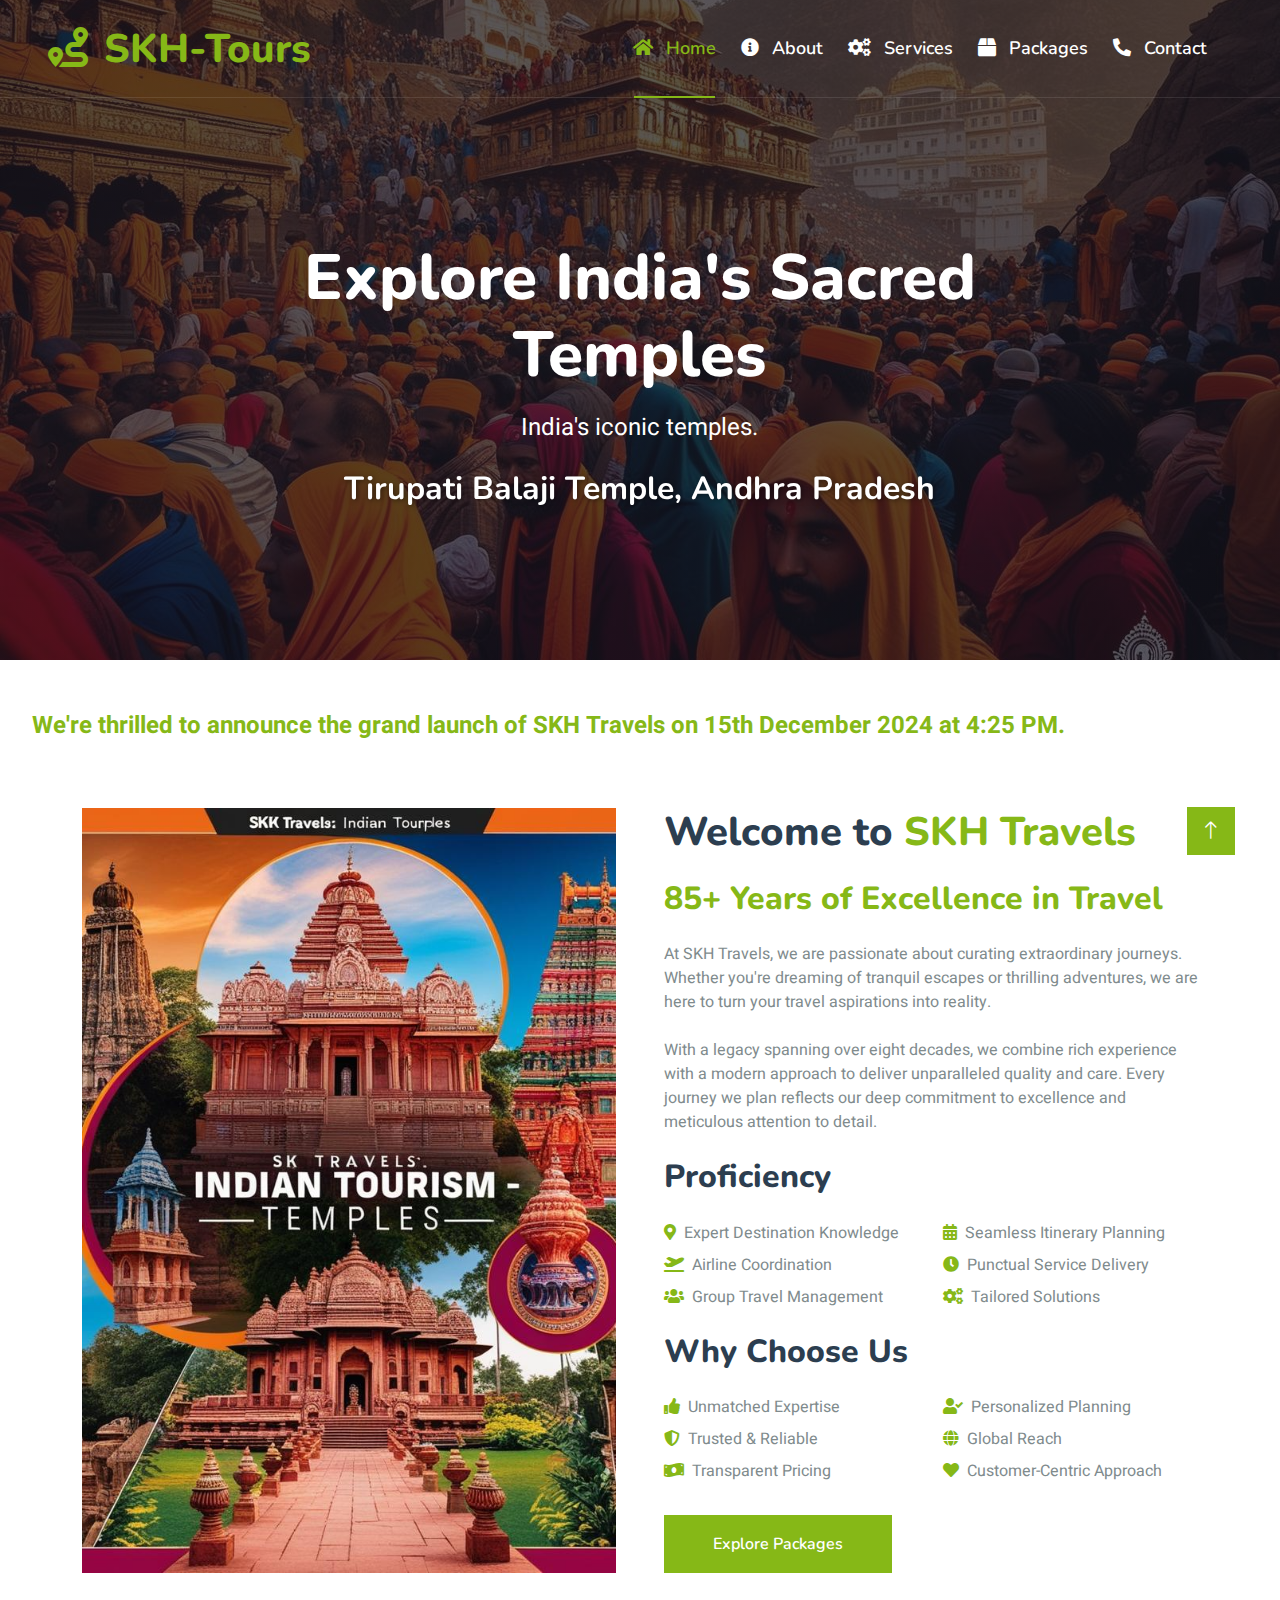
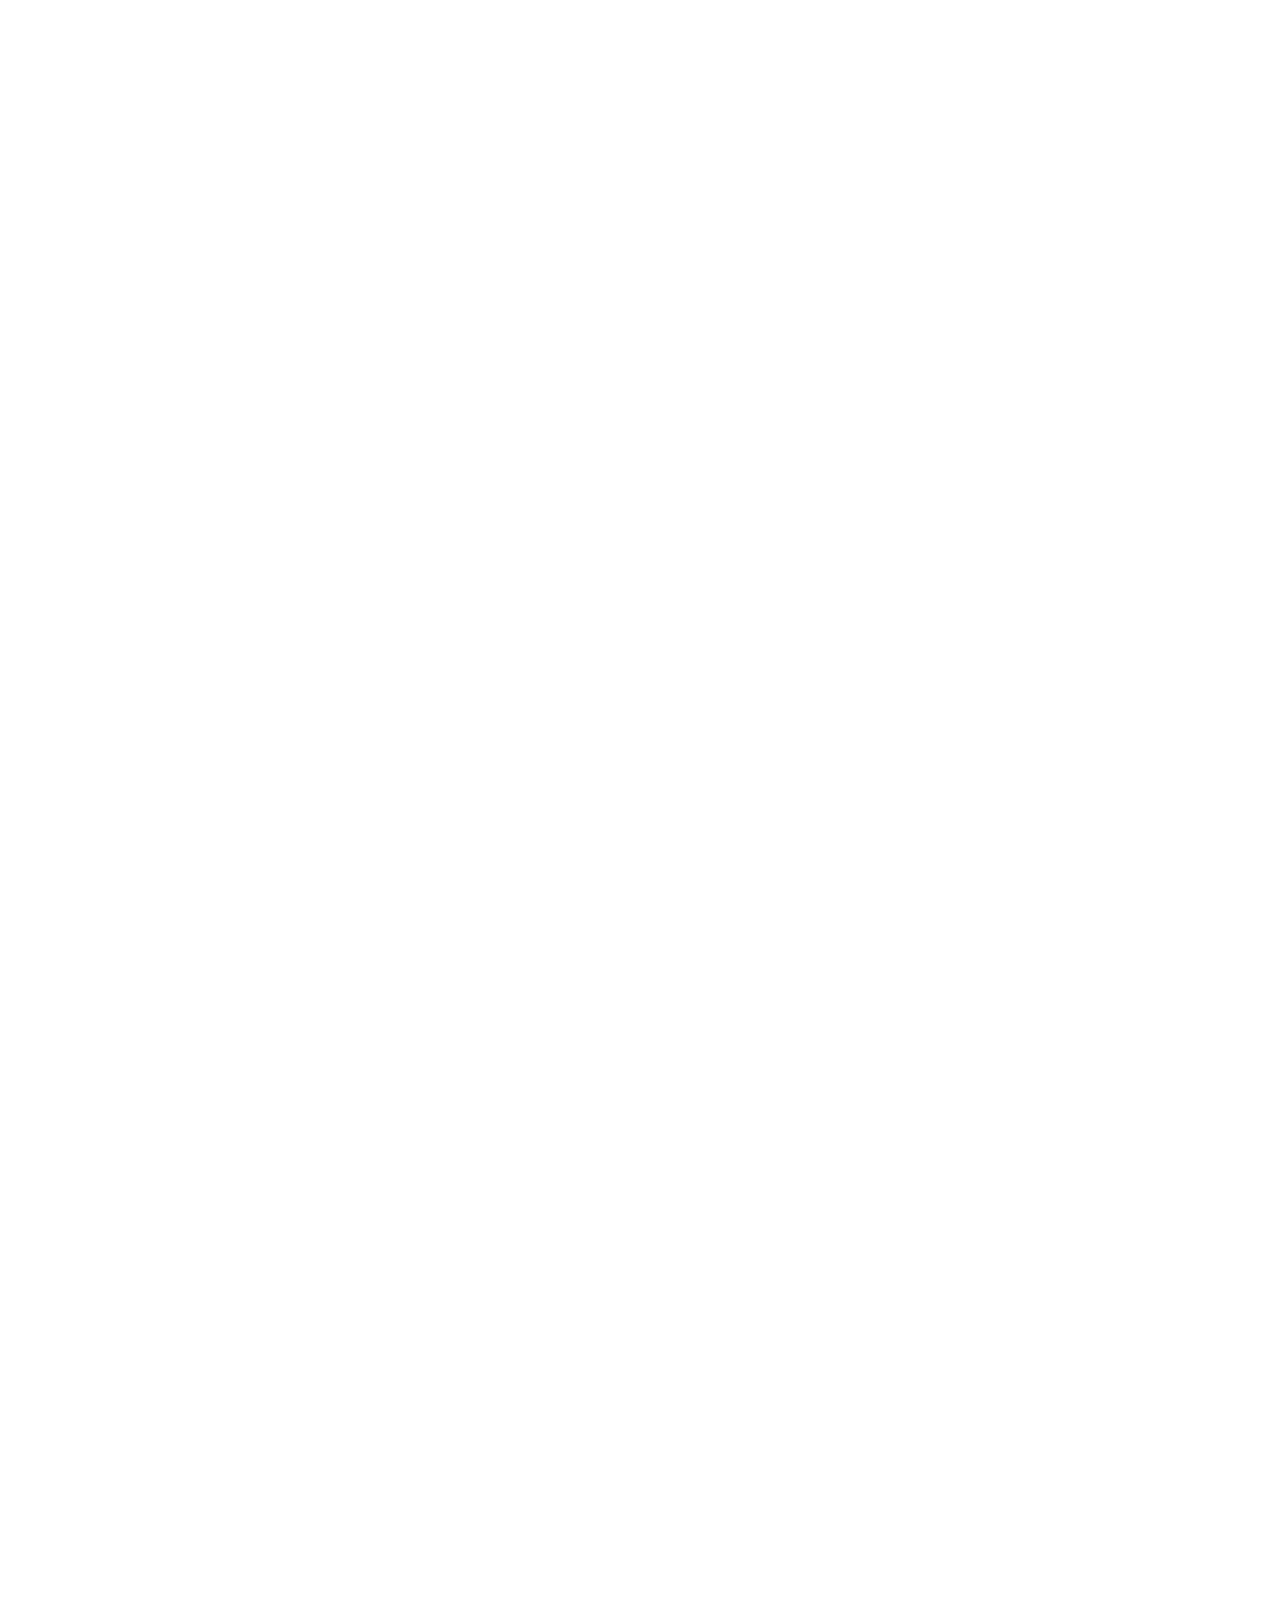
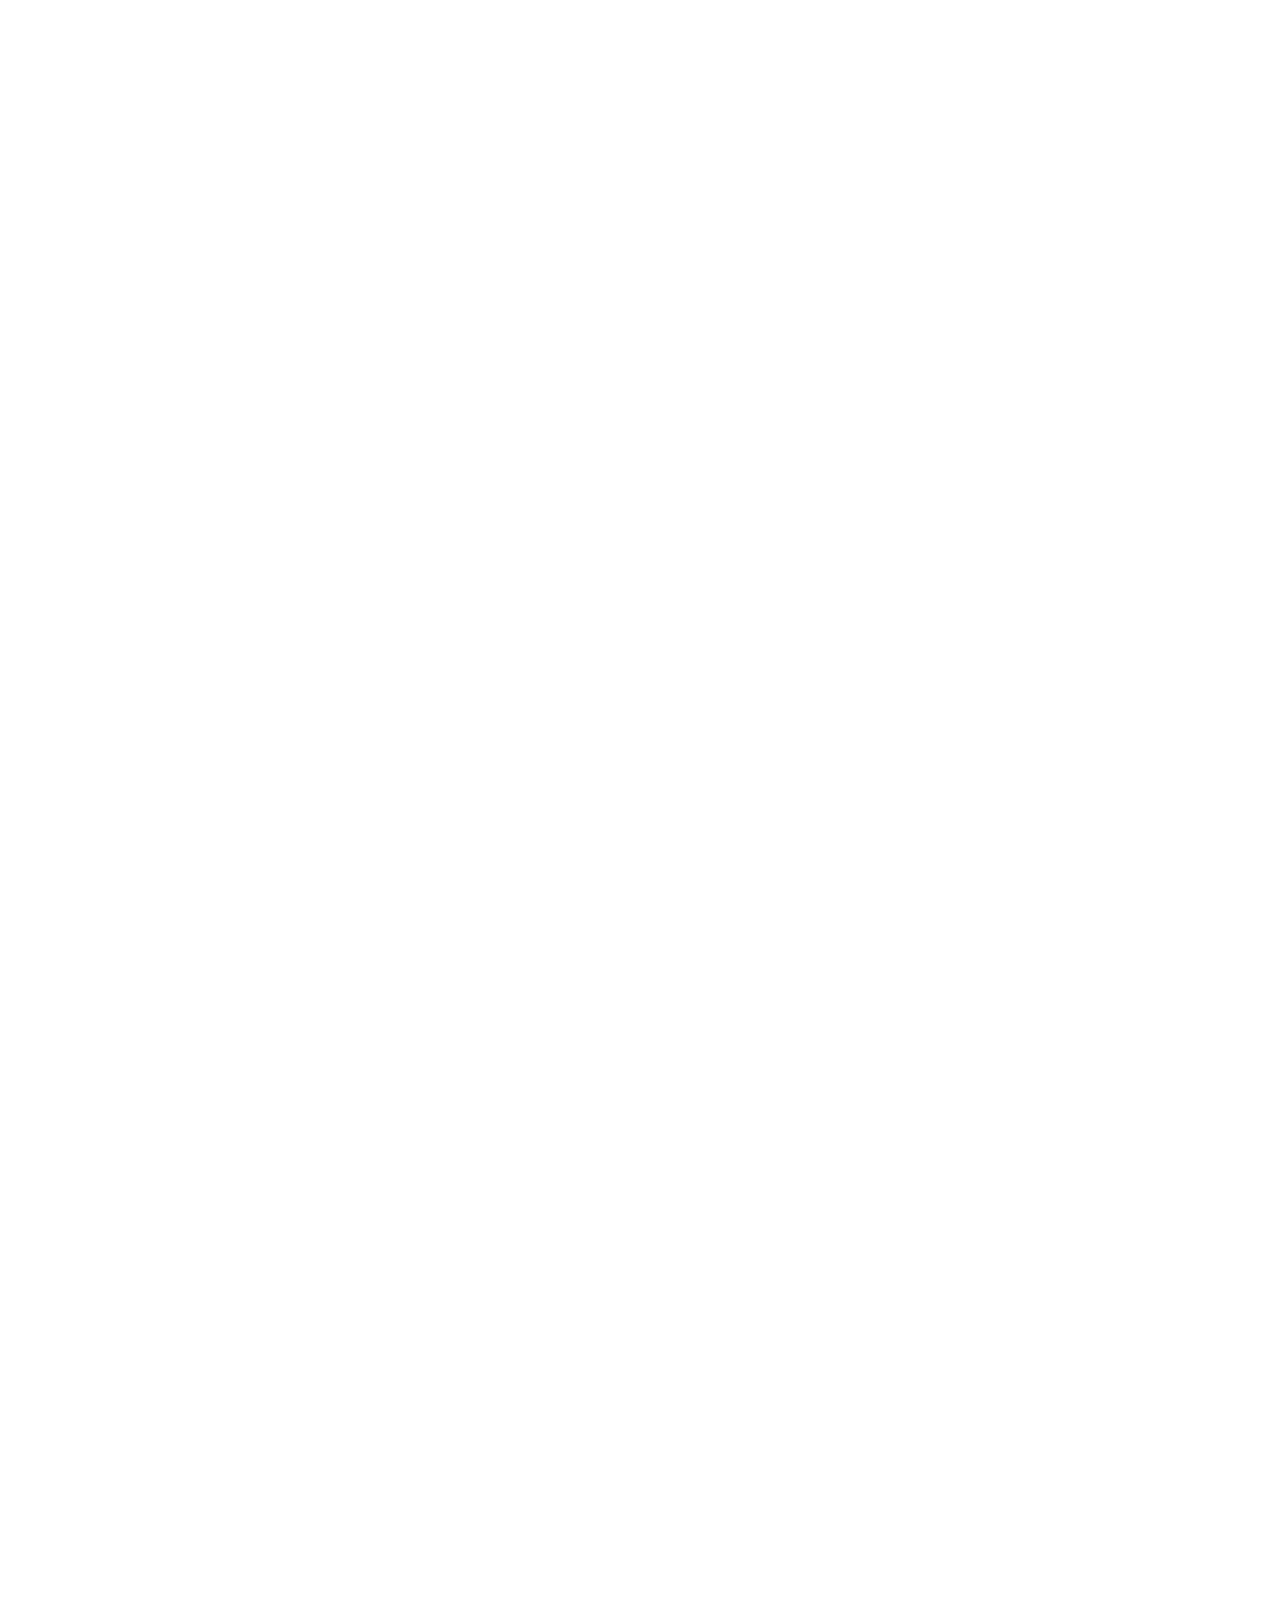
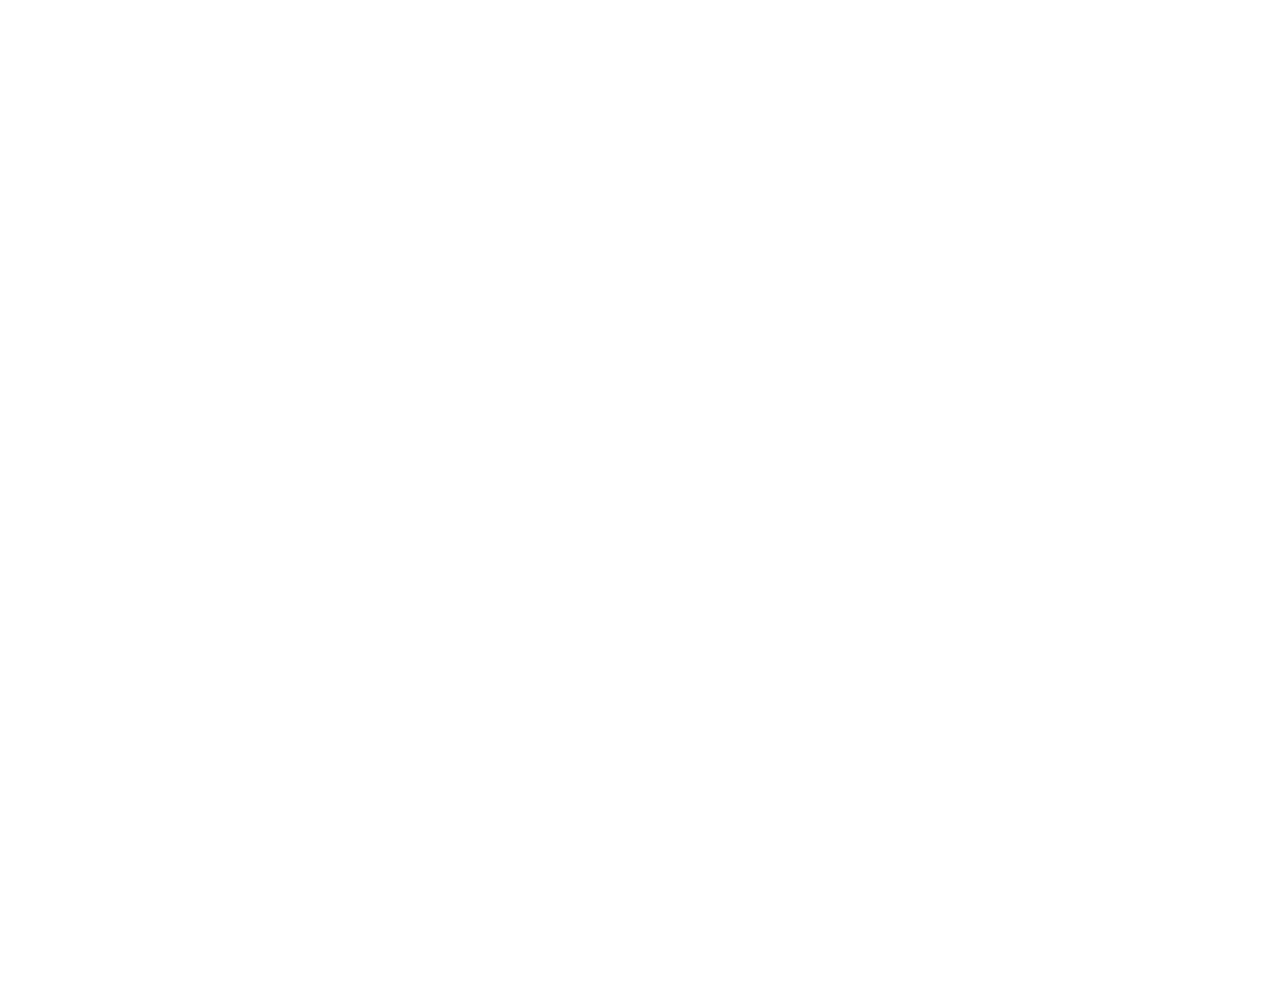
<file: index.html>
<!DOCTYPE html>
<html lang="en">

<head>
    <meta charset="utf-8">
    <title>SKH tours - </title>
    <meta content="width=device-width, initial-scale=1.0" name="viewport">
    <meta content="" name="keywords">
    <meta content="" name="description">

    
         <!-- Basic Favicon -->
<link rel="icon" href="img/logo.png" type="image/x-icon">

<!-- For PNG Favicons -->
<link rel="icon" type="image/png" sizes="32x32" href="img/logo.png">
<link rel="icon" type="image/png" sizes="16x16" href="img/logo.png">

<!-- Apple Touch Icon (for iOS devices) -->
<link rel="apple-touch-icon" sizes="180x180" href="img/logo.png">

<!-- Android/Chrome Manifest -->
<link rel="manifest" href="site.webmanifest">

<!-- Safari Pinned Tab Icon -->
<link rel="mask-icon" href="img/logo.png" color="#5bbad5">

<!-- Microsoft Tiles (for Windows) -->
<meta name="msapplication-TileColor" content="#da532c">
<meta name="msapplication-TileImage" content="img/logo.png">

    

    <!-- Google Web Fonts -->
    <link rel="preconnect" href="https://fonts.googleapis.com">
    <link rel="preconnect" href="https://fonts.gstatic.com" crossorigin>
    <link href="https://fonts.googleapis.com/css2?family=Heebo:wght@400;500;600&family=Nunito:wght@600;700;800&display=swap" rel="stylesheet">

    <!-- Icon Font Stylesheet -->
    <link href="https://cdnjs.cloudflare.com/ajax/libs/font-awesome/5.10.0/css/all.min.css" rel="stylesheet">
    <link href="https://cdn.jsdelivr.net/npm/bootstrap-icons@1.4.1/font/bootstrap-icons.css" rel="stylesheet">

    <!-- Libraries Stylesheet -->
    <link href="animate.min.css" rel="stylesheet">
    <link href="owl.carousel.min.css" rel="stylesheet">
    <link href="tempusdominus-bootstrap-4.min.css" rel="stylesheet" />

    <!-- Customized Bootstrap Stylesheet -->
    <link href="css/bootstrap.min.css" rel="stylesheet">

    <!-- Template Stylesheet -->
    <link href="css/style.css" rel="stylesheet">
</head>
    <link rel="manifest" href="/manifest.json">
    <!DOCTYPE html>
<html lang="en">
<head>
    <meta charset="UTF-8">
    <meta name="viewport" content="width=device-width, initial-scale=1.0">
    <title>SKH Travels Launch</title>
    <style>
        /* Popup styles */
        #popup {
            display: none;
            position: fixed;
            top: 50%;
            left: 50%;
            transform: translate(-50%, -50%);
            background-color: white;
            border: 2px solid #4CAF50;
            border-radius: 10px;
            box-shadow: 0 4px 8px rgba(0, 0, 0, 0.2);
            padding: 20px;
            width: 80%;
            max-width: 400px;
            text-align: center;
            z-index: 1000;
            font-family: Arial, sans-serif;
        }

        #popup h2 {
            color: #4CAF50;
            margin-bottom: 10px;
        }

        #popup p {
            margin: 10px 0;
            font-size: 16px;
            line-height: 1.5;
        }
    </style>
</head>
<body>
    <!-- Popup content -->
    <div id="popup">
        <h2>Welcome to SKH Travels!</h2>
        <p>We're thrilled to announce the grand launch of SKH Travels on <strong>15th December 2024 at 4:25 PM</strong>.</p>
        <p>At SKH Travels, our mission is to make your journeys seamless, comfortable, and memorable. Whether you're exploring new destinations or embarking on routine travels, we are here to ensure every trip is a delightful experience.</p>
        <p>Thank you for joining us on this incredible journey. Here's to new beginnings and endless adventures!</p>
        <p><strong>Warm regards,<br>The SKH Travels Team</strong></p>
    </div>

    <script>
        // Show popup after 3 seconds
        setTimeout(() => {
            const popup = document.getElementById('popup');
            popup.style.display = 'block';

            // Remove popup after 5 seconds
            setTimeout(() => {
                popup.style.display = 'none';
            }, 5000);
        }, 3000);
    </script>
</body>
</html>



<body>
    <!-- Spinner Start -->
    <div id="spinner" class="show bg-white position-fixed translate-middle w-100 vh-100 top-50 start-50 d-flex align-items-center justify-content-center">
        <div class="spinner-border text-primary" style="width: 3rem; height: 3rem;" role="status">
            <span class="sr-only">Loading...</span>
        </div>
    </div>
    <!-- Spinner End -->


    <!-- Navbar & Hero Start -->
    <div class="container-fluid position-relative p-0">
        <nav class="navbar navbar-expand-lg navbar-light px-4 px-lg-5 py-3 py-lg-0">
            <a href="" class="navbar-brand p-0">
                <h1 class="text-primary m-0"><i class="fa fa-route me-3"></i>SKH-Tours </h1>
                <!-- <img src="img/logo.png" alt="Logo"> -->
            </a>
            <button class="navbar-toggler" type="button" data-bs-toggle="collapse" data-bs-target="#navbarCollapse">
                <span class="fa fa-bars"></span>
            </button>
            <div class="collapse navbar-collapse" id="navbarCollapse">
                <div class="navbar-nav ms-auto py-0">
                  <a href="index.html" class="nav-item nav-link active">
                    <i class="fas fa-home"></i> Home
                  </a>
                  <a href="about.html" class="nav-item nav-link">
                    <i class="fas fa-info-circle"></i> About
                  </a>
                  <a href="service.html" class="nav-item nav-link">
                    <i class="fas fa-cogs"></i> Services
                  </a>
                  <a href="package.html" class="nav-item nav-link">
                    <i class="fas fa-box"></i> Packages
                  </a>
                  <a href="contact.html" class="nav-item nav-link">
                    <i class="fas fa-phone-alt"></i> Contact
                  </a>
                </div>
            </div>
              
        </nav>

        <div class="container-fluid bg-primary py-5 mb-5 hero-header">
            <div class="container py-5">
                <div class="row justify-content-center py-5">
                    <div class="col-lg-10 pt-lg-5 mt-lg-5 text-center">
                        <h1 class="display-3 text-white mb-3 animated slideInDown">Explore India's Sacred Temples</h1>
                        <p class="fs-4 text-white mb-4 animated slideInDown">India's iconic temples.</p>
                        <div class="position-relative w-75 mx-auto animated slideInDown">
                            <div id="templeCarousel" class="carousel slide" data-bs-ride="carousel">
                                <div class="carousel-inner">
                                    <div class="carousel-item active">
                                        <h2 class="text-white">Tirupati Balaji Temple, Andhra Pradesh</h2>
                                    </div>
                                    <div class="carousel-item">
                                        <h2 class="text-white">Meenakshi Temple, Tamil Nadu</h2>
                                    </div>
                                    <div class="carousel-item">
                                        <h2 class="text-white">Golden Temple, Punjab</h2>
                                    </div>
                                    <div class="carousel-item">
                                        <h2 class="text-white">Jagannath Temple, Odisha</h2>
                                    </div>
                                    <div class="carousel-item">
                                        <h2 class="text-white">Kashi Vishwanath Temple, Uttar Pradesh</h2>
                                    </div>
                                </div>
                            </div>
                        </div>
                    </div>
                    
                </div>
            </div>
        </div>
    </div>
    <!-- Navbar & Hero End -->
    <div class="scroll-container">
        <div class="scroll-text">
          <ul>
           We're thrilled to announce the grand launch of SKH Travels on 15th December 2024 at 4:25 PM.
          </ul>
        </div>
    </div>
      
             


   <!-- About Start -->
<div class="container-xxl py-5">
    <div class="container">
        <div class="row g-5">
            <div class="col-lg-6 wow fadeInUp" data-wow-delay="0.1s" style="min-height: 400px;">
                <div class="position-relative h-100">
                    <img class="img-fluid position-absolute w-100 h-100" src="img/about.jpg" alt="" style="object-fit: cover;">
                </div>
            </div>
            <div class="col-lg-6 wow fadeInUp" data-wow-delay="0.3s">
                <h1 class="mb-4">Welcome to <span class="text-primary">SKH Travels</span></h1>
                <h2 class="mb-4"><span class="text-primary">85+ Years of Excellence in Travel</span></h2>
                <p class="mb-4">At SKH Travels, we are passionate about curating extraordinary journeys. Whether you're dreaming of tranquil escapes or thrilling adventures, we are here to turn your travel aspirations into reality.</p>
                <p class="mb-4">With a legacy spanning over eight decades, we combine rich experience with a modern approach to deliver unparalleled quality and care. Every journey we plan reflects our deep commitment to excellence and meticulous attention to detail.</p>

                <h2 class="mb-4">Proficiency</h2>
                <div class="row gy-2 gx-4 mb-4">
                    <div class="col-sm-6">
                        <p class="mb-0"><i class="fa fa-map-marker-alt text-primary me-2"></i>Expert Destination Knowledge</p>
                    </div>
                    <div class="col-sm-6">
                        <p class="mb-0"><i class="fa fa-calendar-alt text-primary me-2"></i>Seamless Itinerary Planning</p>
                    </div>
                    <div class="col-sm-6">
                        <p class="mb-0"><i class="fa fa-plane-departure text-primary me-2"></i>Airline Coordination</p>
                    </div>
                    <div class="col-sm-6">
                        <p class="mb-0"><i class="fa fa-clock text-primary me-2"></i>Punctual Service Delivery</p>
                    </div>
                    <div class="col-sm-6">
                        <p class="mb-0"><i class="fa fa-users text-primary me-2"></i>Group Travel Management</p>
                    </div>
                    <div class="col-sm-6">
                        <p class="mb-0"><i class="fa fa-cogs text-primary me-2"></i>Tailored Solutions</p>
                    </div>
                </div>

                <h2 class="mb-4">Why Choose Us</h2>
                <div class="row gy-2 gx-4 mb-4">
                    <div class="col-sm-6">
                        <p class="mb-0"><i class="fa fa-thumbs-up text-primary me-2"></i>Unmatched Expertise</p>
                    </div>
                    <div class="col-sm-6">
                        <p class="mb-0"><i class="fa fa-user-check text-primary me-2"></i>Personalized Planning</p>
                    </div>
                    <div class="col-sm-6">
                        <p class="mb-0"><i class="fa fa-shield-alt text-primary me-2"></i>Trusted & Reliable</p>
                    </div>
                    <div class="col-sm-6">
                        <p class="mb-0"><i class="fa fa-globe text-primary me-2"></i>Global Reach</p>
                    </div>
                    <div class="col-sm-6">
                        <p class="mb-0"><i class="fa fa-money-bill-wave text-primary me-2"></i>Transparent Pricing</p>
                    </div>
                    <div class="col-sm-6">
                        <p class="mb-0"><i class="fa fa-heart text-primary me-2"></i>Customer-Centric Approach</p>
                    </div>
                </div>

                <a class="btn btn-primary py-3 px-5 mt-2" href="package.html#package">Explore Packages</a>
            </div>
        </div>
    </div>
</div>
<!-- About End -->


    <!-- Service Start -->
    <div class="container-xxl py-5">
        <div class="container">
            <div class="text-center wow fadeInUp" data-wow-delay="0.1s">
                <h6 class="section-title bg-white text-center text-primary px-3">Services</h6>
                <h1 class="mb-5">Our Services in India</h1>
            </div>
            <div class="row g-4">
                <div class="col-lg-3 col-sm-6 wow fadeInUp" data-wow-delay="0.1s">
                    <div class="service-item rounded pt-3">
                        <div class="p-4">
                            <i class="fa fa-3x fa-map-marker-alt text-primary mb-4"></i>
                            <h5>Indian Tours</h5>
                            <p>Discover the beauty of India with curated tour packages that cover iconic landmarks, cultural heritage, and natural wonders.</p>
                        </div>
                    </div>
                </div>
                <div class="col-lg-3 col-sm-6 wow fadeInUp" data-wow-delay="0.3s">
                    <div class="service-item rounded pt-3">
                        <div class="p-4">
                            <i class="fa fa-3x fa-hotel text-primary mb-4"></i>
                            <h5>Hotel Bookings</h5>
                            <p>Book the best hotels across India, from luxury accommodations to budget-friendly stays, ensuring a comfortable journey.</p>
                        </div>
                    </div>
                </div>
                <div class="col-lg-3 col-sm-6 wow fadeInUp" data-wow-delay="0.5s">
                    <div class="service-item rounded pt-3">
                        <div class="p-4">
                            <i class="fa fa-3x fa-route text-primary mb-4"></i>
                            <h5>Customized Itineraries</h5>
                            <p>Plan your dream trip within India with personalized itineraries, tailored to your preferences and interests.</p>
                        </div>
                    </div>
                </div>
                <div class="col-lg-3 col-sm-6 wow fadeInUp" data-wow-delay="0.7s">
                    <div class="service-item rounded pt-3">
                        <div class="p-4">
                            <i class="fa fa-3x fa-bus text-primary mb-4"></i>
                            <h5>Transport Services</h5>
                            <p>Enjoy hassle-free travel with our reliable transport options, including buses, cabs, and private vehicles for sightseeing and commutes.</p>
                        </div>
                    </div>
                </div>
                <div class="col-lg-3 col-sm-6 wow fadeInUp" data-wow-delay="0.1s">
                    <div class="service-item rounded pt-3">
                        <div class="p-4">
                            <i class="fa fa-3x fa-utensils text-primary mb-4"></i>
                            <h5>Food Tours</h5>
                            <p>Embark on culinary journeys to taste the rich and diverse flavors of India, exploring local delicacies and traditional cuisines.</p>
                        </div>
                    </div>
                </div>
                <div class="col-lg-3 col-sm-6 wow fadeInUp" data-wow-delay="0.3s">
                    <div class="service-item rounded pt-3">
                        <div class="p-4">
                            <i class="fa fa-3x fa-mountain text-primary mb-4"></i>
                            <h5>Adventure Trips</h5>
                            <p>Experience thrilling activities such as trekking, rafting, paragliding, and more at India's top adventure destinations.</p>
                        </div>
                    </div>
                </div>
                <div class="col-lg-3 col-sm-6 wow fadeInUp" data-wow-delay="0.5s">
                    <div class="service-item rounded pt-3">
                        <div class="p-4">
                            <i class="fa fa-3x fa-spa text-primary mb-4"></i>
                            <h5>Wellness Retreats</h5>
                            <p>Relax and rejuvenate with spa treatments, yoga sessions, and wellness programs in India's serene and tranquil locations.</p>
                        </div>
                    </div>
                </div>
                <div class="col-lg-3 col-sm-6 wow fadeInUp" data-wow-delay="0.7s">
                    <div class="service-item rounded pt-3">
                        <div class="p-4">
                            <i class="fa fa-3x fa-monument text-primary mb-4"></i>
                            <h5>Heritage Tours</h5>
                            <p>Explore India's rich history and architecture with guided tours of UNESCO World Heritage Sites and historic landmarks.</p>
                        </div>
                    </div>
                </div>
                <div class="col-lg-3 col-sm-6 wow fadeInUp" data-wow-delay="0.1s">
                    <div class="service-item rounded pt-3">
                        <div class="p-4">
                            <i class="fa fa-3x fa-child text-primary mb-4"></i>
                            <h5>Family Packages</h5>
                            <p>Enjoy memorable family vacations with packages designed for fun, relaxation, and exploration for all age groups.</p>
                        </div>
                    </div>
                </div>
                <div class="col-lg-3 col-sm-6 wow fadeInUp" data-wow-delay="0.3s">
                    <div class="service-item rounded pt-3">
                        <div class="p-4">
                            <i class="fa fa-3x fa-handshake text-primary mb-4"></i>
                            <h5>Corporate Tours</h5>
                            <p>Organize seamless corporate tours and team outings with our professional planning and execution services.</p>
                        </div>
                    </div>
                </div>
            </div>
            
                
            
        </div>
    </div>
    <!-- Service End -->
      <!-- Process Start -->
<div class="container-xxl py-5">
    <div class="container">
        <div class="text-center pb-4 wow fadeInUp" data-wow-delay="0.1s">
            <h6 class="section-title bg-white text-center text-primary px-3">Process</h6>
            <h1 class="mb-5">3 Easy Steps to Plan Your Trip</h1>
        </div>
        <div class="row gy-5 gx-4 justify-content-center">
            <div class="col-lg-4 col-sm-6 text-center pt-4 wow fadeInUp" data-wow-delay="0.1s">
                <div class="position-relative border border-primary pt-5 pb-4 px-4">
                    <div class="d-inline-flex align-items-center justify-content-center bg-primary rounded-circle position-absolute top-0 start-50 translate-middle shadow" style="width: 100px; height: 100px;">
                        <i class="fa fa-map-marker-alt fa-3x text-white"></i>
                    </div>
                    <h5 class="mt-4">Select Your Destination</h5>
                    <hr class="w-25 mx-auto bg-primary mb-1">
                    <hr class="w-50 mx-auto bg-primary mt-0">
                    <p class="mb-0">Browse our variety of destinations and choose the one that matches your travel goals.</p>
                </div>
            </div>
            <div class="col-lg-4 col-sm-6 text-center pt-4 wow fadeInUp" data-wow-delay="0.3s">
                <div class="position-relative border border-primary pt-5 pb-4 px-4">
                    <div class="d-inline-flex align-items-center justify-content-center bg-primary rounded-circle position-absolute top-0 start-50 translate-middle shadow" style="width: 100px; height: 100px;">
                        <i class="fa fa-credit-card fa-3x text-white"></i>
                    </div>
                    <h5 class="mt-4">Book & Pay Securely</h5>
                    <hr class="w-25 mx-auto bg-primary mb-1">
                    <hr class="w-50 mx-auto bg-primary mt-0">
                    <p class="mb-0">Confirm your booking by making a secure online payment or visiting our office.</p>
                </div>
            </div>
            <div class="col-lg-4 col-sm-6 text-center pt-4 wow fadeInUp" data-wow-delay="0.5s">
                <div class="position-relative border border-primary pt-5 pb-4 px-4">
                    <div class="d-inline-flex align-items-center justify-content-center bg-primary rounded-circle position-absolute top-0 start-50 translate-middle shadow" style="width: 100px; height: 100px;">
                        <i class="fa fa-bus fa-3x text-white"></i>
                    </div>
                    <h5 class="mt-4">Enjoy Your Journey</h5>
                    <hr class="w-25 mx-auto bg-primary mb-1">
                    <hr class="w-50 mx-auto bg-primary mt-0">
                    <p class="mb-0">Sit back, relax, and enjoy your hassle-free travel experience with SKH Travels.</p>
                </div>
            </div>
        </div>
    </div>
</div>
<!-- Process End -->


    <!-- Destination Start -->
<div class="container-xxl py-5 destination">
    <div class="container">
        <div class="text-center wow fadeInUp" data-wow-delay="0.1s">
            <h6 class="section-title bg-white text-center text-primary px-3">Destination</h6>
            <h1 class="mb-5">Popular Temple Tours</h1>
        </div>
        <div class="row g-3">
            <div class="col-lg-7 col-md-6">
                <div class="row g-3">
                    <div class="col-lg-12 col-md-12 wow zoomIn" data-wow-delay="0.1s">
                        <a class="position-relative d-block overflow-hidden" href="">
                            <img class="img-fluid" src="img/temple-1.jpg" alt="Tirupati Balaji Temple">
                            <div class="bg-white text-danger fw-bold position-absolute top-0 start-0 m-3 py-1 px-2">30% OFF</div>
                            <div class="bg-white text-primary fw-bold position-absolute bottom-0 end-0 m-3 py-1 px-2">Tirupati Balaji, Andhra Pradesh</div>
                        </a>
                    </div>
                    <div class="col-lg-6 col-md-12 wow zoomIn" data-wow-delay="0.3s">
                        <a class="position-relative d-block overflow-hidden" href="">
                            <img class="img-fluid" src="img/temple-2.jpg" alt="Golden Temple">
                            <div class="bg-white text-danger fw-bold position-absolute top-0 start-0 m-3 py-1 px-2">25% OFF</div>
                            <div class="bg-white text-primary fw-bold position-absolute bottom-0 end-0 m-3 py-1 px-2">Golden Temple, Punjab</div>
                        </a>
                    </div>
                    <div class="col-lg-6 col-md-12 wow zoomIn" data-wow-delay="0.5s">
                        <a class="position-relative d-block overflow-hidden" href="">
                            <img class="img-fluid" src="img/temple-3.jpg" alt="Meenakshi Temple">
                            <div class="bg-white text-danger fw-bold position-absolute top-0 start-0 m-3 py-1 px-2">35% OFF</div>
                            <div class="bg-white text-primary fw-bold position-absolute bottom-0 end-0 m-3 py-1 px-2">Meenakshi Temple, Tamil Nadu</div>
                        </a>
                    </div>
                </div>
            </div>
            <div class="col-lg-5 col-md-6 wow zoomIn" data-wow-delay="0.7s" style="min-height: 350px;">
                <a class="position-relative d-block h-100 overflow-hidden" href="">
                    <img class="img-fluid position-absolute w-100 h-100" src="img/temple-4.jpg" alt="Jagannath Temple" style="object-fit: cover;">
                    <div class="bg-white text-danger fw-bold position-absolute top-0 start-0 m-3 py-1 px-2">20% OFF</div>
                    <div class="bg-white text-primary fw-bold position-absolute bottom-0 end-0 m-3 py-1 px-2">Jagannath Temple, Odisha</div>
                </a>
            </div>
        </div>
    </div>
</div>
<!-- Destination End -->



   <!-- Package Start -->
<div class="container-xxl py-5">
    <div class="container">
        <div class="text-center wow fadeInUp" data-wow-delay="0.1s">
            <h6 class="section-title bg-white text-center text-primary px-3">Packages</h6>
            <h1 class="mb-5">Temple Tour Packages</h1>
        </div>
        <div class="row g-4 justify-content-center">
            <div class="col-lg-4 col-md-6 wow fadeInUp" data-wow-delay="0.1s">
                <div class="package-item">
                    <div class="overflow-hidden">
                        <img class="img-fluid" src="img/temple-1.jpg" alt="Tirupati Balaji Temple">
                    </div>
                    <div class="d-flex border-bottom">
                        <small class="flex-fill text-center border-end py-2"><i class="fa fa-map-marker-alt text-primary me-2"></i>Tirupati, Andhra Pradesh</small>
                        <small class="flex-fill text-center border-end py-2"><i class="fa fa-calendar-alt text-primary me-2"></i>2 Days</small>
                        <small class="flex-fill text-center py-2"><i class="fa fa-user text-primary me-2"></i>2 Persons</small>
                    </div>
                    <div class="text-center p-4">
                        <h3 class="mb-0">₹4,999</h3>
                        <div class="mb-3">
                            <small class="fa fa-star text-primary"></small>
                            <small class="fa fa-star text-primary"></small>
                            <small class="fa fa-star text-primary"></small>
                            <small class="fa fa-star text-primary"></small>
                            <small class="fa fa-star text-primary"></small>
                        </div>
                        <p>Experience the serene spirituality of Tirupati with this 2-day package including darshan and accommodation.</p>
                        <div class="d-flex justify-content-center mb-2">
                            <a href="#" class="btn btn-sm btn-primary px-3 border-end" style="border-radius: 30px 0 0 30px;">Read More</a>
                            <a href="#" class="btn btn-sm btn-primary px-3" style="border-radius: 0 30px 30px 0;">Book Now</a>
                        </div>
                    </div>
                </div>
            </div>
            <div class="col-lg-4 col-md-6 wow fadeInUp" data-wow-delay="0.3s">
                <div class="package-item">
                    <div class="overflow-hidden">
                        <img class="img-fluid" src="img/temple-2.jpg" alt="Golden Temple">
                    </div>
                    <div class="d-flex border-bottom">
                        <small class="flex-fill text-center border-end py-2"><i class="fa fa-map-marker-alt text-primary me-2"></i>Amritsar, Punjab</small>
                        <small class="flex-fill text-center border-end py-2"><i class="fa fa-calendar-alt text-primary me-2"></i>3 Days</small>
                        <small class="flex-fill text-center py-2"><i class="fa fa-user text-primary me-2"></i>2 Persons</small>
                    </div>
                    <div class="text-center p-4">
                        <h3 class="mb-0">₹6,999</h3>
                        <div class="mb-3">
                            <small class="fa fa-star text-primary"></small>
                            <small class="fa fa-star text-primary"></small>
                            <small class="fa fa-star text-primary"></small>
                            <small class="fa fa-star text-primary"></small>
                            <small class="fa fa-star text-primary"></small>
                        </div>
                        <p>Visit the breathtaking Golden Temple and immerse yourself in its spiritual ambiance with this 3-day package.</p>
                        <div class="d-flex justify-content-center mb-2">
                            <a href="#" class="btn btn-sm btn-primary px-3 border-end" style="border-radius: 30px 0 0 30px;">Read More</a>
                            <a href="#" class="btn btn-sm btn-primary px-3" style="border-radius: 0 30px 30px 0;">Book Now</a>
                        </div>
                    </div>
                </div>
            </div>
            <div class="col-lg-4 col-md-6 wow fadeInUp" data-wow-delay="0.5s">
                <div class="package-item">
                    <div class="overflow-hidden">
                        <img class="img-fluid" src="img/temple-3.jpg" alt="Meenakshi Temple">
                    </div>
                    <div class="d-flex border-bottom">
                        <small class="flex-fill text-center border-end py-2"><i class="fa fa-map-marker-alt text-primary me-2"></i>Madurai, Tamil Nadu</small>
                        <small class="flex-fill text-center border-end py-2"><i class="fa fa-calendar-alt text-primary me-2"></i>2 Days</small>
                        <small class="flex-fill text-center py-2"><i class="fa fa-user text-primary me-2"></i>2 Persons</small>
                    </div>
                    <div class="text-center p-4">
                        <h3 class="mb-0">₹5,499</h3>
                        <div class="mb-3">
                            <small class="fa fa-star text-primary"></small>
                            <small class="fa fa-star text-primary"></small>
                            <small class="fa fa-star text-primary"></small>
                            <small class="fa fa-star text-primary"></small>
                            <small class="fa fa-star text-primary"></small>
                        </div>
                        <p>Explore the magnificent Meenakshi Temple with this 2-day package, including sightseeing and comfortable stay.</p>
                        <div class="d-flex justify-content-center mb-2">
                            <a href="#" class="btn btn-sm btn-primary px-3 border-end" style="border-radius: 30px 0 0 30px;">Read More</a>
                            <a href="#" class="btn btn-sm btn-primary px-3" style="border-radius: 0 30px 30px 0;">Book Now</a>
                        </div>
                    </div>
                </div>
            </div>
        </div>
    </div>
</div>
<!-- Package End -->





    <!-- Booking Start -->
    <div class="container-xxl py-5 wow fadeInUp" data-wow-delay="0.1s">
        <div class="container">
            <div class="booking p-5">
                <div class="row g-5 align-items-center">
                    <div class="col-md-6 text-white">
                        <div class="booking-section">
                            <h6 class="text-white text-uppercase">Booking</h6>
                            <h1 class="text-white mb-4">Online Booking</h1>
                            <p class="mb-4">
                                Book your temple tours with ease and explore spiritual destinations. Choose from a variety of packages tailored to make your journey unforgettable.
                            </p>
                            <p class="mb-4">
                                Our online booking system ensures a seamless experience. Whether you're planning a solo trip or a family pilgrimage, we have options for everyone. 
                            </p>
                            <p class="mb-4">
                                Select your destination, specify your dates, and leave the rest to us. Enjoy hassle-free booking with instant confirmation and support!
                            </p>
                            <a class="btn btn-outline-light py-3 px-5 mt-2" href="#booking-form">Start Booking</a>
                        </div>
                        
                    </div>
                    <div class="col-md-6">
                        <h1 class="text-white mb-4">Book A Temple Tour</h1>
                        <form id="templeTourForm">
                            <div class="row g-3">
                                <div class="col-md-6">
                                    <div class="form-floating">
                                        <input type="text" class="form-control bg-transparent" id="name" placeholder="Your Name" required>
                                        <label for="name">Your Name</label>
                                    </div>
                                </div>
                                <div class="col-md-6">
                                    <div class="form-floating">
                                        <input type="email" class="form-control bg-transparent" id="email" placeholder="Your Email" required>
                                        <label for="email">Your Email</label>
                                    </div>
                                </div>
                                <div class="col-md-6">
                                    <div class="form-floating date" id="date3" data-target-input="nearest">
                                        <input type="text" class="form-control bg-transparent datetimepicker-input" id="datetime" placeholder="Date & Time" data-target="#date3" data-toggle="datetimepicker" required />
                                        <label for="datetime">Date & Time</label>
                                    </div>
                                </div>
                                <div class="col-md-6">
                                    <div class="form-floating">
                                        <select class="form-select bg-transparent" id="destination" required>
                                            <option value="Tirupati Balaji Temple">Tirupati Balaji Temple</option>
                                            <option value="Golden Temple">Golden Temple</option>
                                            <option value="Meenakshi Temple">Meenakshi Temple</option>
                                        </select>
                                        <label for="destination">Destination</label>
                                    </div>
                                </div>
                                <div class="col-12">
                                    <div class="form-floating">
                                        <textarea class="form-control bg-transparent" placeholder="Special Request" id="message" style="height: 100px"></textarea>
                                        <label for="message">Special Request</label>
                                    </div>
                                </div>
                                <div class="col-12">
                                    <button class="btn btn-outline-light w-100 py-3" type="submit">Book Now</button>
                                </div>
                            </div>
                        </form>
                    </div>
                    
                </div>
            </div>
        </div>
    </div>
    <!-- Booking Start -->
    <script>
let deferredPrompt;

window.addEventListener('beforeinstallprompt', (e) => {
    e.preventDefault();
    deferredPrompt = e;

    const addToHomeScreenButton = document.getElementById('a2hs-button');
    addToHomeScreenButton.style.display = 'block';

    addToHomeScreenButton.addEventListener('click', () => {
        deferredPrompt.prompt();
        deferredPrompt.userChoice.then((choiceResult) => {
            if (choiceResult.outcome === 'accepted') {
                console.log('User accepted the A2HS prompt');
            } else {
                console.log('User dismissed the A2HS prompt');
            }
            deferredPrompt = null;
        });
    });
});
</script>

<button id="a2hs-button" style="display: none;">Add to Home Screen</button>




   



   

    <!-- Footer Start -->
    <div class="container-fluid bg-dark text-light footer pt-5 mt-5 wow fadeIn" data-wow-delay="0.1s">
        <div class="container py-5">
            <div class="row g-5">
                <div class="col-lg-3 col-md-6">
                    <h4 class="text-white mb-3">SKH-Tours</h4>
                    <a class="btn btn-link" href="about.html">About Us</a>
                    <a class="btn btn-link" href="contact.html">Contact Us</a>
                    <a class="btn btn-link" href="">Privacy Policy</a>
                    <a class="btn btn-link" href="">Terms & Condition</a>
                    <a class="btn btn-link" href="">FAQs & Help</a>
                </div>
                <div class="col-lg-3 col-md-6">
                    <h4 class="text-white mb-3">Contact</h4>
                    <p class="mb-2"><i class="fa fa-map-marker-alt me-3"></i>2/b, Main Road, Ivarithota, Guntur - 522001 (Opp New Bus Stand)</p>
                    <p class="mb-2"><i class="fa fa-phone-alt me-3"></i>9440258565</p>
                    <p class="mb-2"><i class="fa fa-envelope me-3"></i>admin@skhtravels.com</p>
                    <div class="d-flex pt-2">
                        <a class="btn btn-outline-light btn-social" href=""><i class="fab fa-twitter"></i></a>
                        <a class="btn btn-outline-light btn-social" href=""><i class="fab fa-facebook-f"></i></a>
                        <a class="btn btn-outline-light btn-social" href=""><i class="fab fa-youtube"></i></a>
                        <a class="btn btn-outline-light btn-social" href=""><i class="fab fa-linkedin-in"></i></a>
                    </div>
                </div>
                
                
            </div>
        </div>
        <div class="container">
            <div class="copyright">
                <div class="row">
                    <div class="col-md-6 text-center text-md-start mb-3 mb-md-0">
                        &copy; <a class="border-bottom" href="#">SKH Travels</a>, All Right Reserved.

                       
                        Devloped By <a class="border-bottom" href="https://gantasolutions"> GANTA</a>
                    </div>
                    
                </div>
            </div>
        </div>
    </div>


    <!-- Back to Top -->
    <a href="#" class="btn btn-lg btn-primary btn-lg-square back-to-top"><i class="bi bi-arrow-up"></i></a>
    <!-- Google tag (gtag.js) -->
<script async src="https://www.googletagmanager.com/gtag/js?id=G-2QBL7ZBRT3"></script>
<script>
  window.dataLayer = window.dataLayer || [];
  function gtag(){dataLayer.push(arguments);}
  gtag('js', new Date());

  gtag('config', 'G-2QBL7ZBRT3');
</script>


    <!-- JavaScript Libraries -->
    <script src="https://code.jquery.com/jquery-3.4.1.min.js"></script>
    <script src="https://cdn.jsdelivr.net/npm/bootstrap@5.0.0/dist/js/bootstrap.bundle.min.js"></script>
    <script src="wow.min.js"></script>
    <script src="easing.min.js"></script>
    <script src="waypoints.min.js"></script>
    <script src="owl.carousel.min.js"></script>
    <script src="moment.min.js"></script>
    <script src="moment-timezone.min.js"></script>
    <script src="tempusdominus-bootstrap-4.min.js"></script>

    <!-- Template Javascript -->
    <script src="js/main.js"></script>
    <script>if ('serviceWorker' in navigator) {
    navigator.serviceWorker.register('/service-worker.js').then(() => {
        console.log('Service Worker registered');
    });
}
</script>
</body>

</html>
</file>
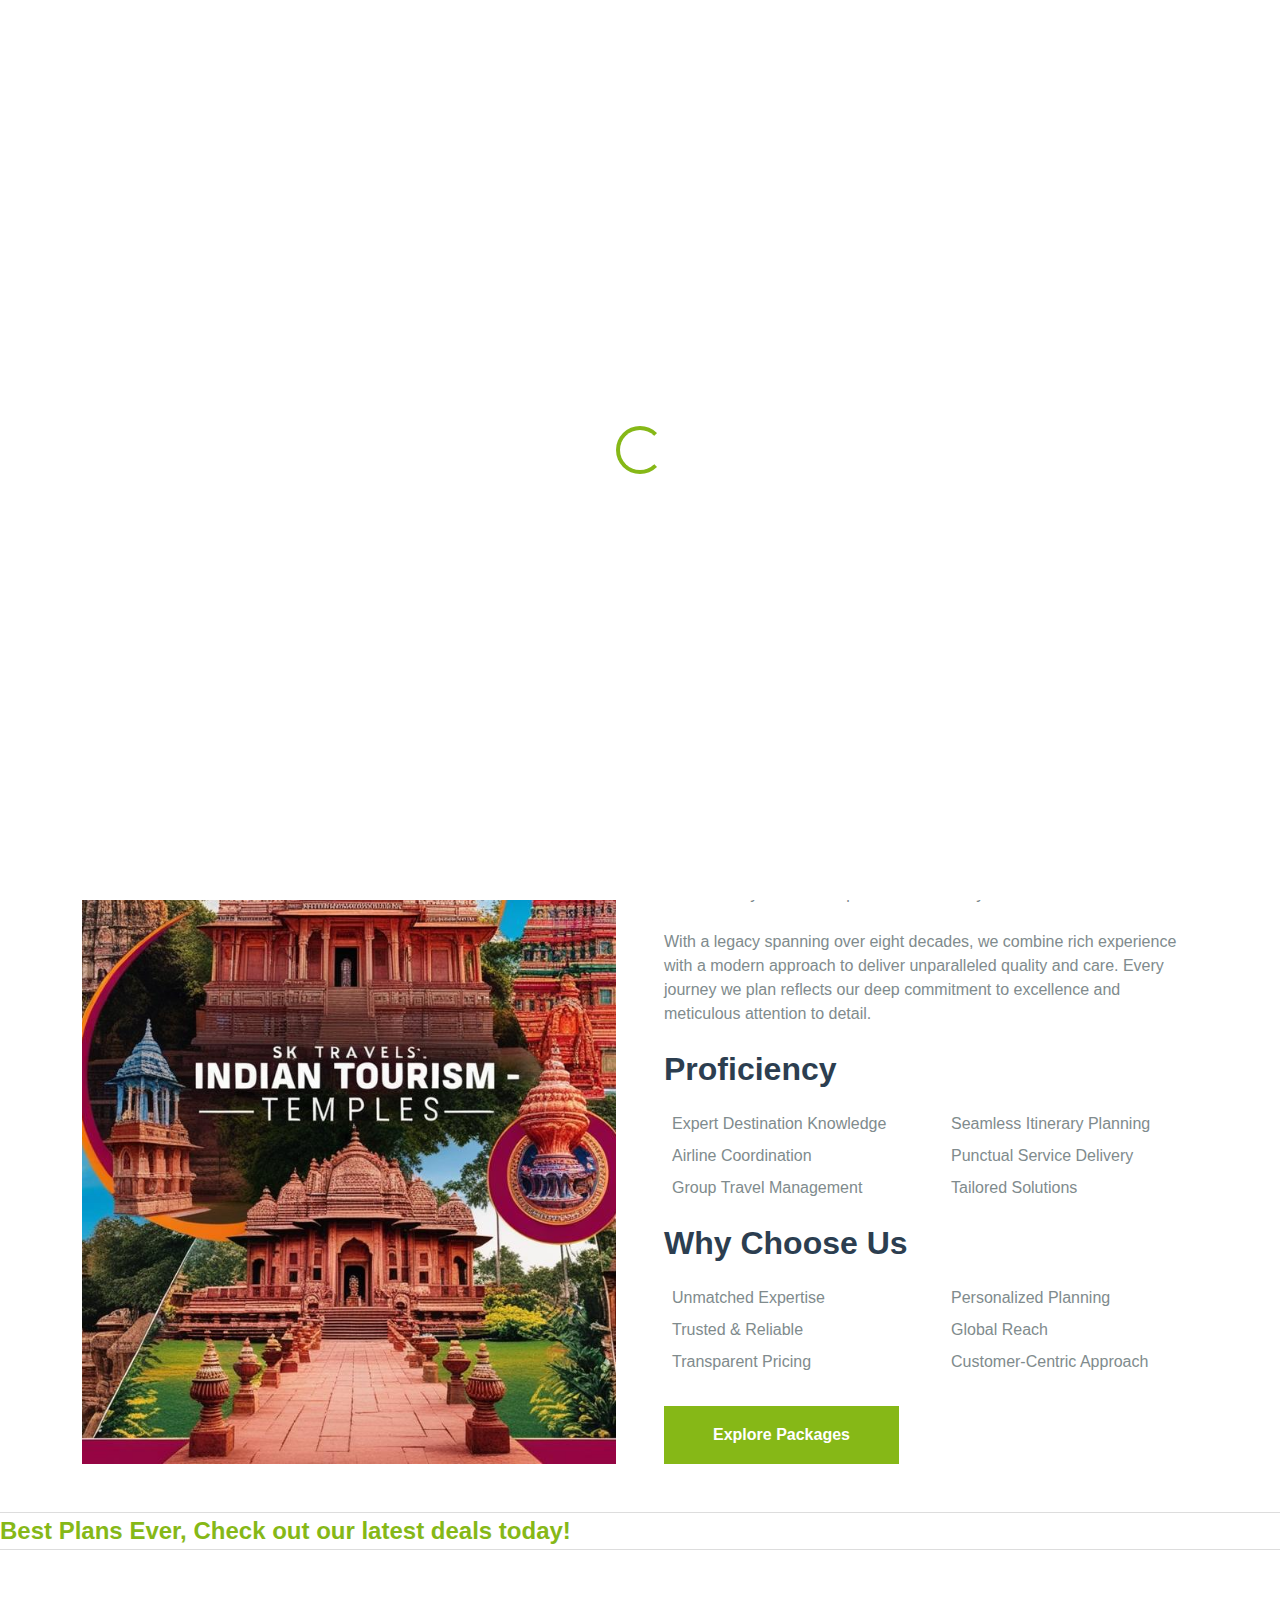
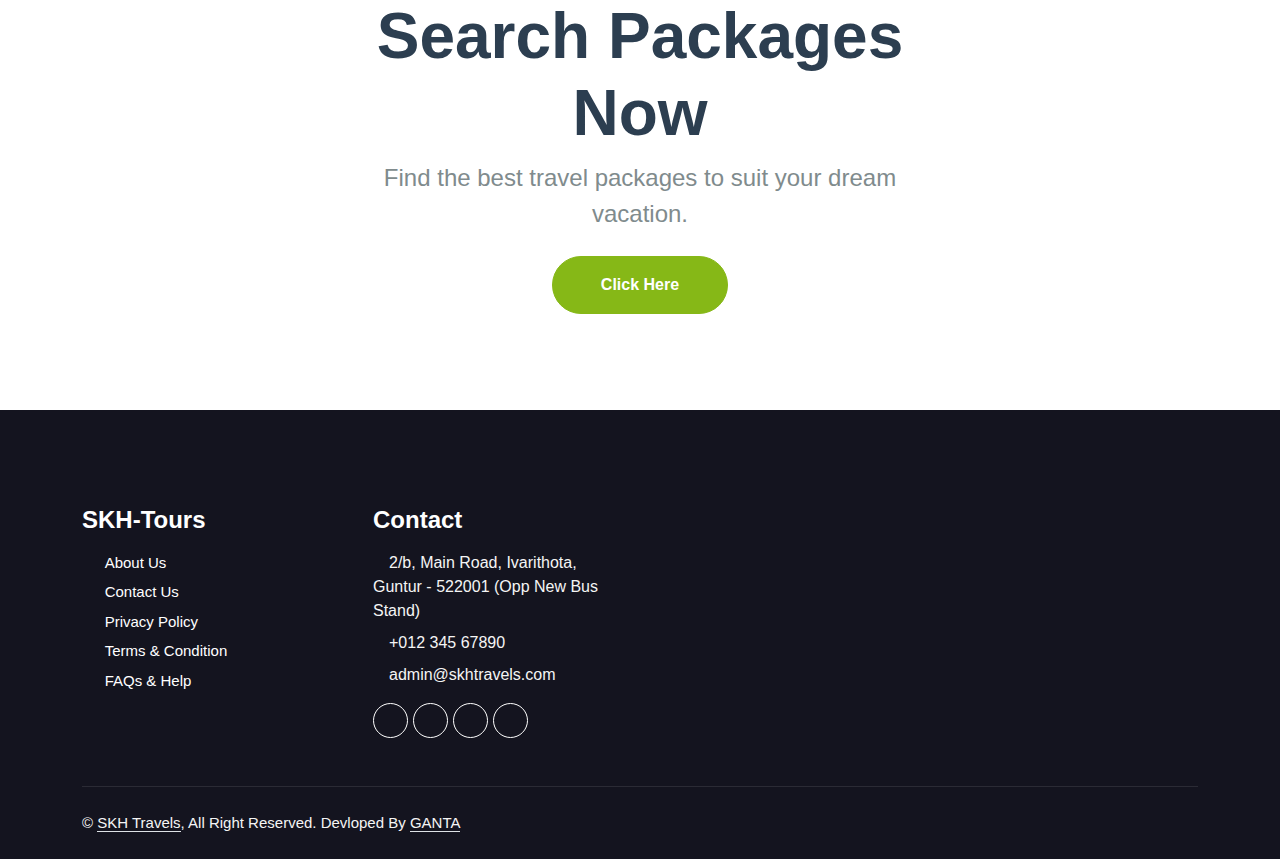
<file: about.html>
<!DOCTYPE html>
<html lang="en">

<head>
    <meta charset="utf-8">
    <title>skh about</title>
    <meta content="width=device-width, initial-scale=1.0" name="viewport">
    <meta content="" name="keywords">
    <meta content="" name="description">

    <!-- Favicon -->
    <link href="img/favicon.ico" rel="icon">

    <!-- Google Web Fonts -->
    <link rel="preconnect" href="https://fonts.googleapis.com">
    <link rel="preconnect" href="https://fonts.gstatic.com" crossorigin>
    <link href="https://fonts.googleapis.com/css2?family=Heebo:wght@400;500;600&family=Nunito:wght@600;700;800&display=swap" rel="stylesheet">

    <!-- Icon Font Stylesheet -->
    <link href="https://cdnjs.cloudflare.com/ajax/libs/font-awesome/5.10.0/css/all.min.css" rel="stylesheet">
    <link href="https://cdn.jsdelivr.net/npm/bootstrap-icons@1.4.1/font/bootstrap-icons.css" rel="stylesheet">

    <!-- Libraries Stylesheet -->
    <link href="animate.min.css" rel="stylesheet">
    <link href="owl.carousel.min.css" rel="stylesheet">
    <link href="tempusdominus-bootstrap-4.min.css" rel="stylesheet" />

    <!-- Customized Bootstrap Stylesheet -->
    <link href="css/bootstrap.min.css" rel="stylesheet">

    <!-- Template Stylesheet -->
    <link href="css/style.css" rel="stylesheet">
</head>

<body>
    <!-- Spinner Start -->
    <div id="spinner" class="show bg-white position-fixed translate-middle w-100 vh-100 top-50 start-50 d-flex align-items-center justify-content-center">
        <div class="spinner-border text-primary" style="width: 3rem; height: 3rem;" role="status">
            <span class="sr-only">Loading...</span>
        </div>
    </div>
    <!-- Spinner End -->





    <!-- Navbar & Hero Start -->
    <div class="container-fluid position-relative p-0">
        <nav class="navbar navbar-expand-lg navbar-light px-4 px-lg-5 py-3 py-lg-0">
            <a href="index.html" class="navbar-brand p-0">
                <h1 class="text-primary m-0"><i class="fa fa-route me-3"></i>SKH-Tours </h1>
                <!-- <img src="img/logo.png" alt="Logo"> -->
            </a>
            <button class="navbar-toggler" type="button" data-bs-toggle="collapse" data-bs-target="#navbarCollapse">
                <span class="fa fa-bars"></span>
            </button>
            <div class="collapse navbar-collapse" id="navbarCollapse">
                <div class="collapse navbar-collapse" id="navbarCollapse">
                    <div class="navbar-nav ms-auto py-0">
                      <a href="index.html" class="nav-item nav-link ">
                        <i class="fas fa-home"></i> Home
                      </a>
                      <a href="about.html" class="nav-item nav-link active">
                        <i class="fas fa-info-circle"></i> About
                      </a>
                      <a href="service.html" class="nav-item nav-link">
                        <i class="fas fa-cogs"></i> Services
                      </a>
                      <a href="package.html" class="nav-item nav-link">
                        <i class="fas fa-box"></i> Packages
                      </a>
                      <a href="contact.html" class="nav-item nav-link">
                        <i class="fas fa-phone-alt"></i> Contact
                      </a>
                    </div>
                </div>
                
            </div>
        </nav>

        
        <div class="scroll-container" style="overflow: hidden; white-space: nowrap; background: #ffffff; padding: 10px 0; font-size: 1.25rem;">
    <div class="scroll-text" style="display: inline-block; animation: scroll 30s linear infinite; color: #86B817;">
        <span>🌟 Celebrating 85+ Years of Travel Excellence | Legacy Founded in 1937 by Challa Nageshwaro Garu | Trusted by Thousands for Reliable and Memorable Journeys 🌍</span>
    </div>
</div>

<!-- Add this CSS in your stylesheet or within <style> tags -->
<style>
    @keyframes scroll {
        from {
            transform: translateX(100%);
        }
        to {
            transform: translateX(-100%);
        }
    }
    .scroll-container {
        border-top: 1px solid #ddd;
        border-bottom: 1px solid #ddd;
    }
</style>

         <!-- Founder Start -->
<div class="container-xxl py-5">
    <div class="container">
        <div class="text-center wow fadeInUp" data-wow-delay="0.1s">
            <h6 class="section-title bg-white text-center text-primary px-3">Our Legacy</h6>
            <h1 class="mb-5">Meet Our Founder</h1>
        </div>
        <div class="row g-4 justify-content-center">
            <div class="col-lg-4 col-md-6 wow fadeInUp" data-wow-delay="0.3s">
                <div class="team-item">
                    <div class="overflow-hidden">
                        <img class="img-fluid" src="img/founder1.jpg" alt="Founder Image">
                    </div>
                    <div class="text-center p-4">
                        <h5 class="mb-0">Challa Nageshwaro </h5>
                        <small>Founder (1937)</small>
                        <p class="mt-3">A visionary leader who laid the foundation of our company with dedication and integrity. His efforts and principles continue to inspire generations.</p>
                    </div>
                </div>
            </div>
            <div class="col-lg-4 col-md-6 wow fadeInUp" data-wow-delay="0.5s">
                <div class="team-item">
                    <div class="overflow-hidden">
                        <img class="img-fluid" src="img/founder2.jpg" alt="Next Generation Leader">
                    </div>
                    <div class="text-center p-4">
                        <h5 class="mb-0">Challa Krishna Murthy Garu & Challa Punnarao Garu</h5>
                        <small>Second Generation Leaders</small>
                        <p class="mt-3">The torchbearers who expanded the vision of their father, ensuring the company's stability and success over the decades.</p>
                    </div>
                </div>
            </div>
            <div class="col-lg-4 col-md-6 wow fadeInUp" data-wow-delay="0.7s">
                <div class="team-item">
                    <div class="overflow-hidden">
                        <img class="img-fluid" src="img/founder3.jpg" alt="Current Leader">
                    </div>
                    <div class="text-center p-4">
                        <h5 class="mb-0">Challa Nagaraju Garu</h5>
                        <small>Current Leader</small>
                        <p class="mt-3">The third-generation leader bringing innovation and a modern perspective while upholding the timeless values of the company.</p>
                    </div>
                </div>
            </div>
        </div>
    </div>
</div>
<!-- Founder End -->

   <!-- About Start -->
<div class="container-xxl py-5">
    <div class="container">
        <div class="row g-5">
            <div class="col-lg-6 wow fadeInUp" data-wow-delay="0.1s" style="min-height: 400px;">
                <div class="position-relative h-100">
                    <img class="img-fluid position-absolute w-100 h-100" src="img/about.jpg" alt="" style="object-fit: cover;">
                </div>
            </div>
            <div class="col-lg-6 wow fadeInUp" data-wow-delay="0.3s">
                <h1 class="mb-4">Welcome to <span class="text-primary">SKH Travels</span></h1>
                <h2 class="mb-4"><span class="text-primary">85+ Years of Excellence in Travel</span></h2>
                <p class="mb-4">At SKH Travels, we are passionate about curating extraordinary journeys. Whether you're dreaming of tranquil escapes or thrilling adventures, we are here to turn your travel aspirations into reality.</p>
                <p class="mb-4">With a legacy spanning over eight decades, we combine rich experience with a modern approach to deliver unparalleled quality and care. Every journey we plan reflects our deep commitment to excellence and meticulous attention to detail.</p>

                <h2 class="mb-4">Proficiency</h2>
                <div class="row gy-2 gx-4 mb-4">
                    <div class="col-sm-6">
                        <p class="mb-0"><i class="fa fa-map-marker-alt text-primary me-2"></i>Expert Destination Knowledge</p>
                    </div>
                    <div class="col-sm-6">
                        <p class="mb-0"><i class="fa fa-calendar-alt text-primary me-2"></i>Seamless Itinerary Planning</p>
                    </div>
                    <div class="col-sm-6">
                        <p class="mb-0"><i class="fa fa-plane-departure text-primary me-2"></i>Airline Coordination</p>
                    </div>
                    <div class="col-sm-6">
                        <p class="mb-0"><i class="fa fa-clock text-primary me-2"></i>Punctual Service Delivery</p>
                    </div>
                    <div class="col-sm-6">
                        <p class="mb-0"><i class="fa fa-users text-primary me-2"></i>Group Travel Management</p>
                    </div>
                    <div class="col-sm-6">
                        <p class="mb-0"><i class="fa fa-cogs text-primary me-2"></i>Tailored Solutions</p>
                    </div>
                </div>

                <h2 class="mb-4">Why Choose Us</h2>
                <div class="row gy-2 gx-4 mb-4">
                    <div class="col-sm-6">
                        <p class="mb-0"><i class="fa fa-thumbs-up text-primary me-2"></i>Unmatched Expertise</p>
                    </div>
                    <div class="col-sm-6">
                        <p class="mb-0"><i class="fa fa-user-check text-primary me-2"></i>Personalized Planning</p>
                    </div>
                    <div class="col-sm-6">
                        <p class="mb-0"><i class="fa fa-shield-alt text-primary me-2"></i>Trusted & Reliable</p>
                    </div>
                    <div class="col-sm-6">
                        <p class="mb-0"><i class="fa fa-globe text-primary me-2"></i>Global Reach</p>
                    </div>
                    <div class="col-sm-6">
                        <p class="mb-0"><i class="fa fa-money-bill-wave text-primary me-2"></i>Transparent Pricing</p>
                    </div>
                    <div class="col-sm-6">
                        <p class="mb-0"><i class="fa fa-heart text-primary me-2"></i>Customer-Centric Approach</p>
                    </div>
                </div>

                <a class="btn btn-primary py-3 px-5 mt-2" href="package.html#package">Explore Packages</a>
            </div>
        </div>
    </div>
</div>
<!-- About End -->
      <div class="scroll-container">
        <div class="scroll-text">Best Plans Ever, Check out our latest deals today!</div>
      </div>
     <!-- Process End -->
<div class="container-xxl py-5 wow fadeInUp" data-wow-delay="0.1s">
    <div class="container text-center">
        <div class="row justify-content-center">
            <div class="col-lg-6">
                <!-- Package Icon -->
                <i class="bi bi-box display-1 text-primary"></i>

                <!-- Title for Search Packages -->
                <h1 class="display-3">Search Packages Now</h1>

                <!-- Description -->
                <p class="fs-4 mb-4">Find the best travel packages to suit your dream vacation.</p>

                <!-- Call to Action Button -->
                <a class="btn btn-primary rounded-pill py-3 px-5" href="package.html#packges">Click Here</a>
            </div>
        </div>
    </div>
</div>


   

    <!-- Footer Start -->
    <div class="container-fluid bg-dark text-light footer pt-5 mt-5 wow fadeIn" data-wow-delay="0.1s">
        <div class="container py-5">
            <div class="row g-5">
                <div class="col-lg-3 col-md-6">
                    <h4 class="text-white mb-3">SKH-Tours</h4>
                    <a class="btn btn-link" href="">About Us</a>
                    <a class="btn btn-link" href="contact.html">Contact Us</a>
                    <a class="btn btn-link" href="">Privacy Policy</a>
                    <a class="btn btn-link" href="">Terms & Condition</a>
                    <a class="btn btn-link" href="">FAQs & Help</a>
                </div>
                <div class="col-lg-3 col-md-6">
                    <h4 class="text-white mb-3">Contact</h4>
                    <p class="mb-2"><i class="fa fa-map-marker-alt me-3"></i>2/b, Main Road, Ivarithota, Guntur - 522001 (Opp New Bus Stand)</p>
                    <p class="mb-2"><i class="fa fa-phone-alt me-3"></i>+012 345 67890</p>
                    <p class="mb-2"><i class="fa fa-envelope me-3"></i>admin@skhtravels.com</p>
                    <div class="d-flex pt-2">
                        <a class="btn btn-outline-light btn-social" href=""><i class="fab fa-twitter"></i></a>
                        <a class="btn btn-outline-light btn-social" href=""><i class="fab fa-facebook-f"></i></a>
                        <a class="btn btn-outline-light btn-social" href=""><i class="fab fa-youtube"></i></a>
                        <a class="btn btn-outline-light btn-social" href=""><i class="fab fa-linkedin-in"></i></a>
                    </div>
                </div>
                
                
            </div>
        </div>
        <div class="container">
            <div class="copyright">
                <div class="row">
                    <div class="col-md-6 text-center text-md-start mb-3 mb-md-0">
                        &copy; <a class="border-bottom" href="#">SKH Travels</a>, All Right Reserved.

                        
                        Devloped By <a class="border-bottom" href="https://gantasolutions"> GANTA</a>
                    </div>
                    
                </div>
            </div>
        </div>
    </div>
    <!-- Footer End -->


    <!-- Back to Top -->
    <a href="#" class="btn btn-lg btn-primary btn-lg-square back-to-top"><i class="bi bi-arrow-up"></i></a>


    <!-- JavaScript Libraries -->
    <script src="https://code.jquery.com/jquery-3.4.1.min.js"></script>
    <script src="https://cdn.jsdelivr.net/npm/bootstrap@5.0.0/dist/js/bootstrap.bundle.min.js"></script>
    <script src="wow.min.js"></script>
    <script src="easing.min.js"></script>
    <script src="waypoints.min.js"></script>
    <script src="owl.carousel.min.js"></script>
    <script src="moment.min.js"></script>
    <script src="moment-timezone.min.js"></script>
    <script src="tempusdominus-bootstrap-4.min.js"></script>

    <!-- Template Javascript -->
    <script src="js/main.js"></script>
</body>

</html>
</file>
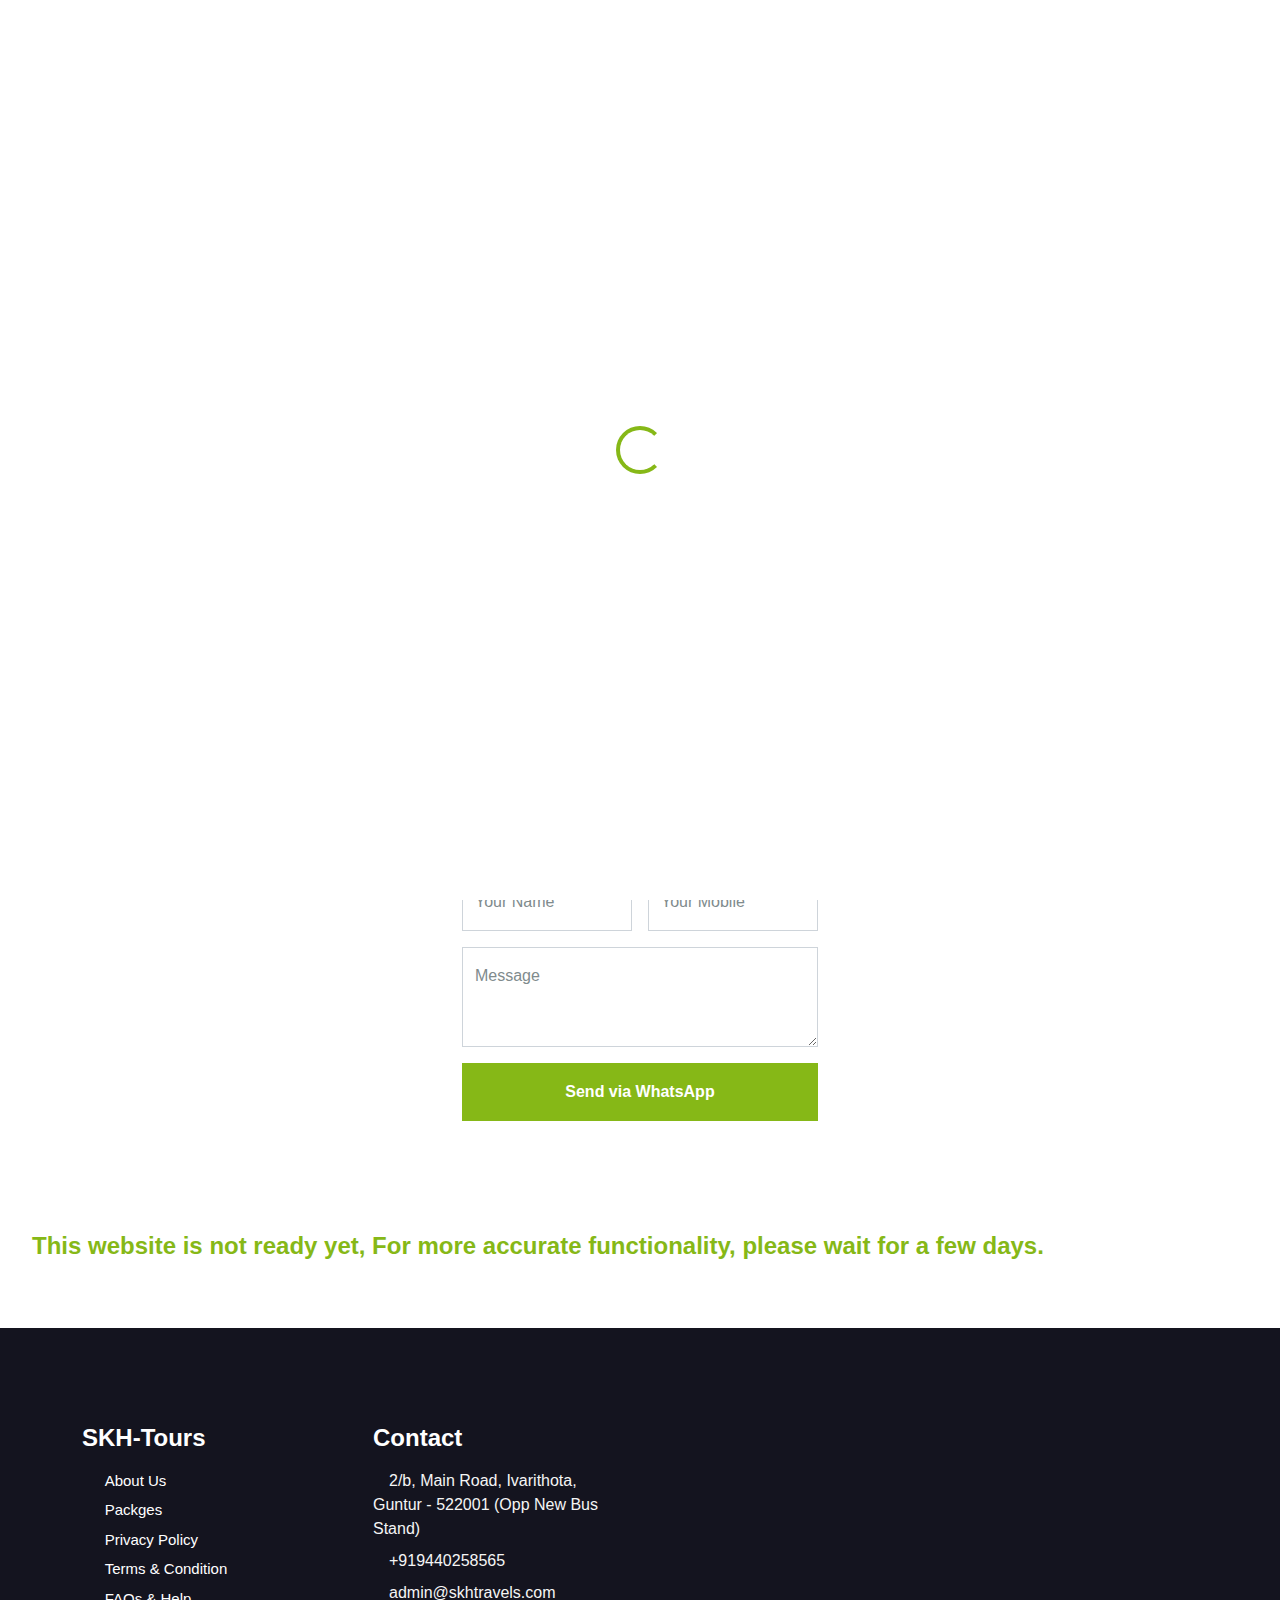
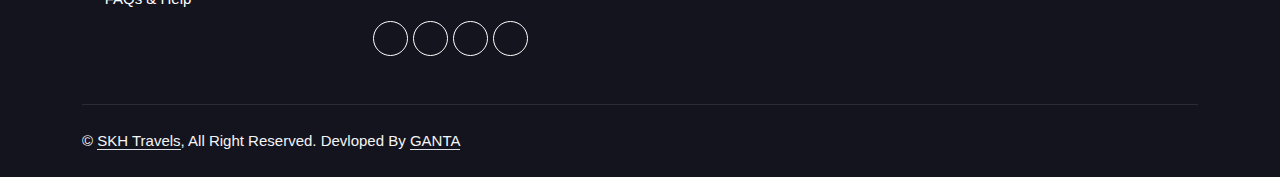
<file: contact.html>
<!DOCTYPE html>
<html lang="en">

<head>
    <meta charset="utf-8">
    <title>contact-skh</title>
    <meta content="width=device-width, initial-scale=1.0" name="viewport">
    <meta content="" name="keywords">
    <meta content="" name="description">

    <!-- Favicon -->
    <link href="img/favicon.ico" rel="icon">

    <!-- Google Web Fonts -->
    <link rel="preconnect" href="https://fonts.googleapis.com">
    <link rel="preconnect" href="https://fonts.gstatic.com" crossorigin>
    <link href="https://fonts.googleapis.com/css2?family=Heebo:wght@400;500;600&family=Nunito:wght@600;700;800&display=swap" rel="stylesheet">

    <!-- Icon Font Stylesheet -->
    <link href="https://cdnjs.cloudflare.com/ajax/libs/font-awesome/5.10.0/css/all.min.css" rel="stylesheet">
    <link href="https://cdn.jsdelivr.net/npm/bootstrap-icons@1.4.1/font/bootstrap-icons.css" rel="stylesheet">

    <!-- Libraries Stylesheet -->
    <link href="animate.min.css" rel="stylesheet">
    <link href="owl.carousel.min.css" rel="stylesheet">
    <link href="tempusdominus-bootstrap-4.min.css" rel="stylesheet" />

    <!-- Customized Bootstrap Stylesheet -->
    <link href="css/bootstrap.min.css" rel="stylesheet">

    <!-- Template Stylesheet -->
    <link href="css/style.css" rel="stylesheet">
</head>

<body>
    <!-- Spinner Start -->
    <div id="spinner" class="show bg-white position-fixed translate-middle w-100 vh-100 top-50 start-50 d-flex align-items-center justify-content-center">
        <div class="spinner-border text-primary" style="width: 3rem; height: 3rem;" role="status">
            <span class="sr-only">Loading...</span>
        </div>
    </div>
    <!-- Spinner End -->


    


    <!-- Navbar & Hero Start -->
    <div class="container-fluid position-relative p-0">
        <nav class="navbar navbar-expand-lg navbar-light px-4 px-lg-5 py-3 py-lg-0">
            <a href="index.html" class="navbar-brand p-0">
                <h1 class="text-primary m-0"><i class="fa fa-route me-3"></i>SKH-Tours </h1>
                
                
            </a>
            <button class="navbar-toggler" type="button" data-bs-toggle="collapse" data-bs-target="#navbarCollapse">
                <span class="fa fa-bars"></span>
            </button>
            <div class="collapse navbar-collapse" id="navbarCollapse">
                <div class="navbar-nav ms-auto py-0">
                    <a href="index.html" class="nav-item nav-link ">
                      <i class="fas fa-home"></i> Home
                    </a>
                    <a href="about.html" class="nav-item nav-link ">
                      <i class="fas fa-info-circle"></i> About
                    </a>
                    <a href="service.html" class="nav-item nav-link ">
                      <i class="fas fa-cogs"></i> Services
                    </a>
                    <a href="package.html" class="nav-item nav-link ">
                      <i class="fas fa-box"></i> Packages
                    </a>
                    <a href="contact.html" class="nav-item nav-link active">
                      <i class="fas fa-phone-alt"></i> Contact
                    </a>
                  </div>
                
            </div>
        </nav>

        
    </div>
    <!-- Navbar & Hero End -->

    <img src="img/logo.png" alt="Logo" class="logoo">
    <!-- Contact Start -->
<div class="container-xxl py-5">
    <div class="container">
        <div class="text-center wow fadeInUp" data-wow-delay="0.1s">
            <h6 class="section-title bg-white text-center text-primary px-3">Contact Us</h6>
            <h1 class="mb-5">Contact For Any Query</h1>
        </div>
        <div class="row g-4">
            <!-- Contact Information -->
            <div class="col-lg-4 col-md-6 wow fadeInUp" data-wow-delay="0.1s">
                <h5>Get In Touch</h5>
                <p class="mb-4">We are here to assist you with your travel needs. Reach out to us during our working hours for bookings or inquiries.</p>
                <div class="d-flex align-items-center mb-4">
                    <div class="d-flex align-items-center justify-content-center flex-shrink-0 bg-primary" style="width: 50px; height: 50px;">
                        <i class="fa fa-map-marker-alt text-white"></i>
                    </div>
                    <div class="ms-3">
                        <h5 class="text-primary">Office</h5>
                        <p class="mb-0">2/b, Main Road, Ivarithota, Guntur - 522001 (Opp New Bus Stand)</p>
                    </div>
                </div>
                <div class="d-flex align-items-center mb-4">
                    <div class="d-flex align-items-center justify-content-center flex-shrink-0 bg-primary" style="width: 50px; height: 50px;">
                        <i class="fa fa-clock text-white"></i>
                    </div>
                    <div class="ms-3">
                        <h5 class="text-primary">Working Hours</h5>
                        <p class="mb-0">8:30 AM - 10:30 PM</p>
                    </div>
                    
                
                </div>
                <div class="d-flex align-items-center">
                    <div class="d-flex align-items-center justify-content-center flex-shrink-0 bg-primary" style="width: 50px; height: 50px;">
                        <i class="fa fa-link text-white"></i>
                    </div>
                    <div class="ms-3">
                        <h5 class="text-primary">Google Maps</h5>
                        <p class="mb-0"><a href="" target="_blank" class="text-black">Click Here</a></p>
                    </div>
                </div>
            </div>
            <div class="d-flex align-items-center mb-4">
                <div class="d-flex align-items-center justify-content-center flex-shrink-0 bg-primary" style="width: 50px; height: 50px;">
                    <i class="fa fa-phone-alt text-white"></i>
                </div>
                <div class="ms-3">
                    <h5 class="text-primary">Phone</h5>
                    <p class="mb-0"><a href="tel:+919440258565" class="text-black">+91 9440258565</p> <!-- Replace with actual phone number -->
                </div>
            </div>
            <div class="d-flex align-items-center">
                <div class="d-flex align-items-center justify-content-center flex-shrink-0 bg-primary" style="width: 50px; height: 50px;">
                    <i class="fa fa-envelope-open text-white"></i>
                </div>
                <div class="ms-3">
                    <h5 class="text-primary">Email</h5>
                    <p class="mb-0"><a href="mailto:admin@skhtravels.com" class="text-black">admin@skhtravels.com</a></p>
                </div>
            </div>
            <!-- Google Maps -->
            <div class="col-lg-4 col-md-6 wow fadeInUp" data-wow-delay="0.3s">
                <iframe class="position-relative rounded w-100 h-100"
                    src="https://www.google.com/maps/embed?pb=!1m18!1m12!1m3!1d1811.071486710378!2d80.42352659803942!3d16.306287845779583!2m3!1f0!2f0!3f0!3m2!1i1024!2i768!4f13.1!3m3!1m2!1s0x3a4a7565916a23e7%3A0x43c8363bfbc2e5f1!2s2b%2C%204th%20Ln%2C%20Brodipet%2C%20Guntur%2C%20Andhra%20Pradesh%20522002!5e0!3m2!1sen!2sin!4v1733566223635!5m2!1sen!2sin"
                    frameborder="0" style="min-height: 300px; border:0;" allowfullscreen="" aria-hidden="false"
                    tabindex="0"></iframe>
            </div>
            <!-- Contact Form -->
            <div class="col-lg-4 col-md-12 wow fadeInUp" data-wow-delay="0.5s">
                <form id="whatsappForm">
                    <div class="row g-3">
                        <div class="col-md-6">
                            <div class="form-floating">
                                <input type="text" class="form-control" id="name" placeholder="Your Name" required>
                                <label for="name">Your Name</label>
                            </div>
                        </div>
                        <div class="col-md-6">
                            <div class="form-floating">
                                <input type="text" class="form-control" id="mobile" placeholder="Your Mobile">
                                <label for="mobile">Your Mobile</label>
                            </div>
                        </div>
                        <div class="col-12">
                            <div class="form-floating">
                                <textarea class="form-control" placeholder="Leave a message here" id="message" style="height: 100px"required></textarea>
                                <label for="message">Message</label>
                            </div>
                        </div>
                        <div class="col-12">
                            <button class="btn btn-primary w-100 py-3" type="button" onclick="sendWhatsAppMessage()">Send via WhatsApp</button>
                        </div>
                    </div>
                </form>
            </div>
        </div>
    </div>
</div>
<!-- Contact End -->
<div class="scroll-container">
    <div class="scroll-text">
      <ul>
       This website is not ready yet,
      For more accurate functionality, please wait for a few days.
      </ul>
    </div>
</div>

<script>
    function sendWhatsAppMessage() {
        const name = document.getElementById('name').value;
        const mobile = document.getElementById('mobile').value;
        const message = document.getElementById('message').value;

        if (!name || !mobile || !message) {
            alert("Please fill all fields before sending the message.");
            return;
        }

        const whatsappURL = `https://wa.me/917995081439?text=Hi%20SKH%20Travels,%20I%20am%20${name}.%20My%20mobile%20number%20is%20${mobile}.%20Message:%20${encodeURIComponent(message)}`;
        window.open(whatsappURL, '_blank');
    }
</script>



    <!-- Footer Start -->
    <div class="container-fluid bg-dark text-light footer pt-5 mt-5 wow fadeIn" data-wow-delay="0.1s">
        <div class="container py-5">
            <div class="row g-5">
                <div class="col-lg-3 col-md-6">
                    <h4 class="text-white mb-3">SKH-Tours</h4>
                    <a class="btn btn-link" href="about.html">About Us</a>
                    <a class="btn btn-link" href="package.html#package">packges</a>
                    <a class="btn btn-link" href="">Privacy Policy</a>
                    <a class="btn btn-link" href="">Terms & Condition</a>
                    <a class="btn btn-link" href="">FAQs & Help</a>
                </div>
                <div class="col-lg-3 col-md-6">
                    <h4 class="text-white mb-3">Contact</h4>
                    <p class="mb-2"><i class="fa fa-map-marker-alt me-3"></i>2/b, Main Road, Ivarithota, Guntur - 522001 (Opp New Bus Stand)</p>
                    <p class="mb-2"><i class="fa fa-phone-alt me-3"></i>+919440258565</p>
                    <p class="mb-2"><i class="fa fa-envelope me-3"></i>admin@skhtravels.com</p>
                    <div class="d-flex pt-2">
                        <a class="btn btn-outline-light btn-social" href=""><i class="fab fa-twitter"></i></a>
                        <a class="btn btn-outline-light btn-social" href=""><i class="fab fa-facebook-f"></i></a>
                        <a class="btn btn-outline-light btn-social" href=""><i class="fab fa-youtube"></i></a>
                        <a class="btn btn-outline-light btn-social" href=""><i class="fab fa-linkedin-in"></i></a>
                    </div>
                </div>
                
                
            </div>
        </div>
        <div class="container">
            <div class="copyright">
                <div class="row">
                    <div class="col-md-6 text-center text-md-start mb-3 mb-md-0">
                        &copy; <a class="border-bottom" href="#">SKH Travels</a>, All Right Reserved.

                        
                        Devloped By <a class="border-bottom" href="https://gantasolutions"> GANTA</a>
                    </div>
                    
                </div>
            </div>
        </div>
    </div>
    <!-- Footer End -->


    <!-- Back to Top -->
    <a href="#" class="btn btn-lg btn-primary btn-lg-square back-to-top"><i class="bi bi-arrow-up"></i></a>


    <!-- JavaScript Libraries -->
    <script src="https://code.jquery.com/jquery-3.4.1.min.js"></script>
    <script src="https://cdn.jsdelivr.net/npm/bootstrap@5.0.0/dist/js/bootstrap.bundle.min.js"></script>
    <script src="wow.min.js"></script>
    <script src="easing.min.js"></script>
    <script src="waypoints.min.js"></script>
    <script src="owl.carousel.min.js"></script>
    <script src="moment.min.js"></script>
    <script src="moment-timezone.min.js"></script>
    <script src="tempusdominus-bootstrap-4.min.js"></script>

    <!-- Template Javascript -->
    <script src="js/main.js"></script>
</body>

</html>
</file>
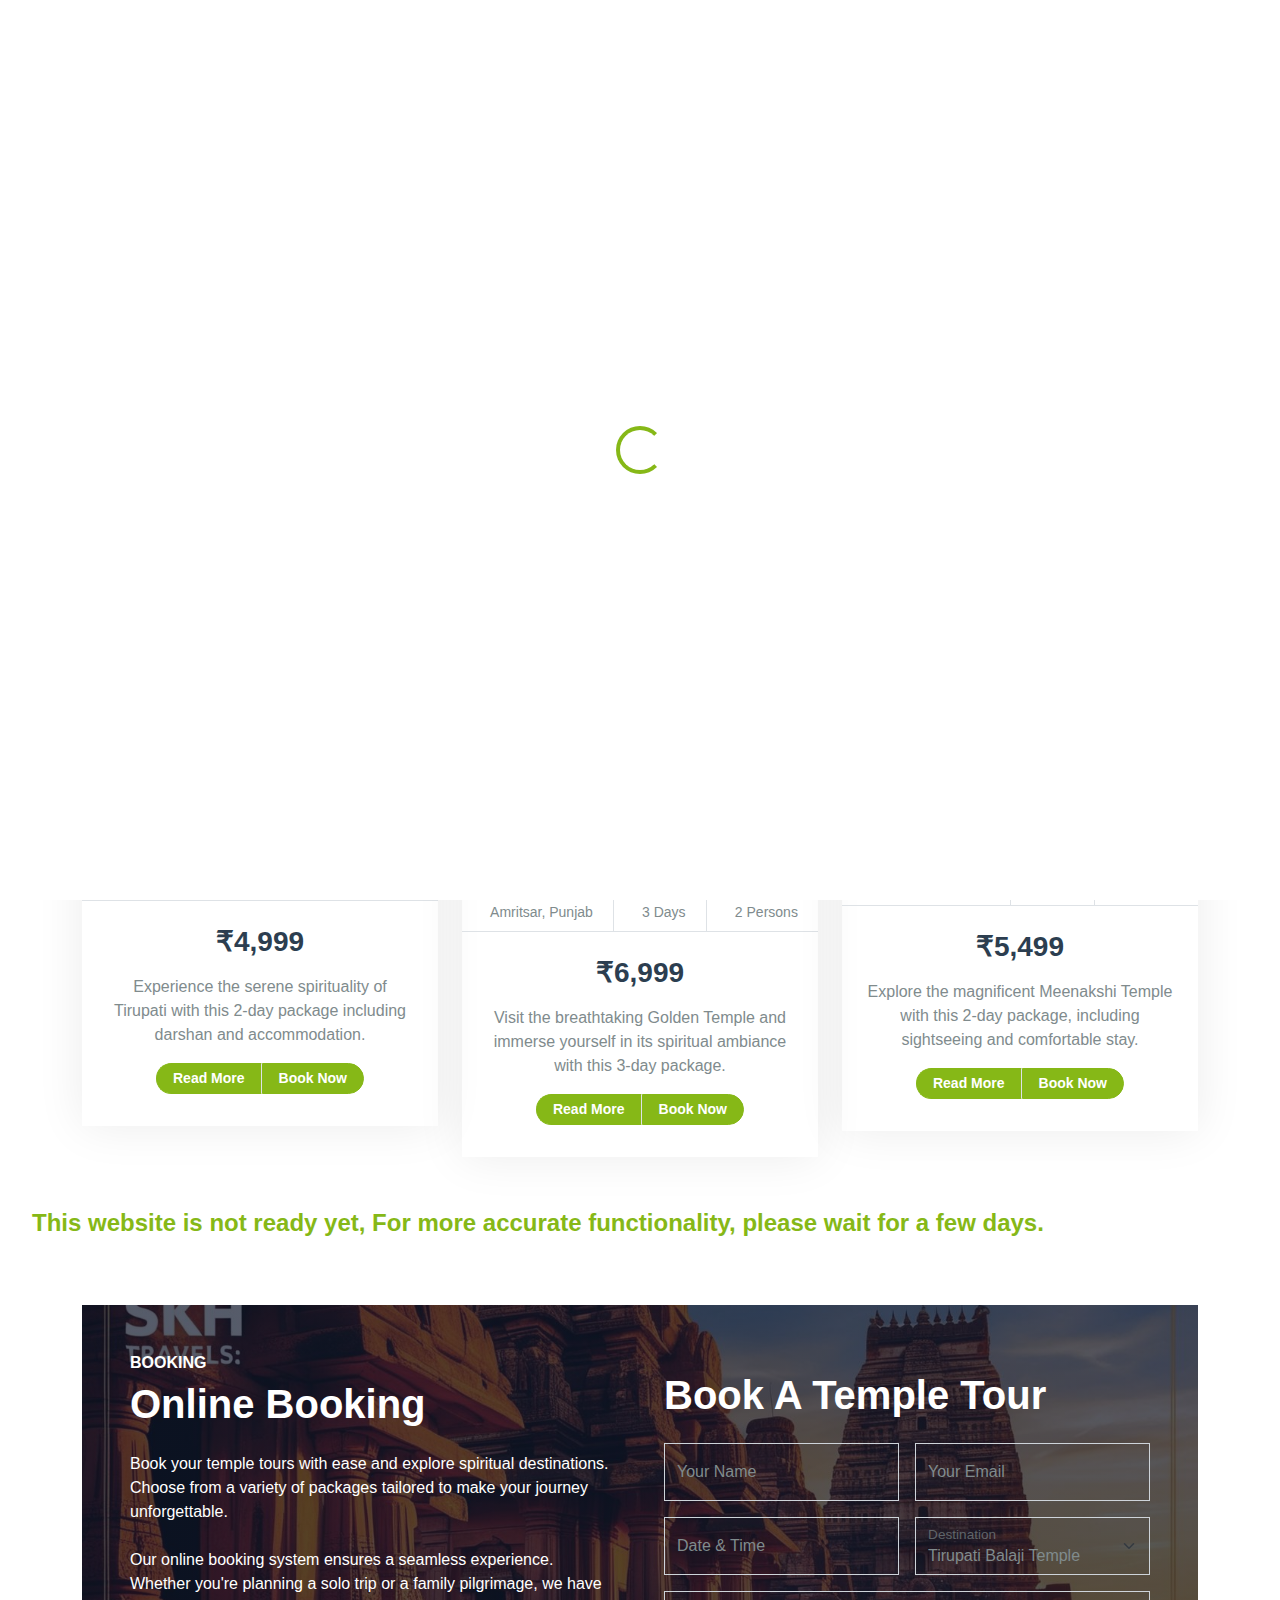
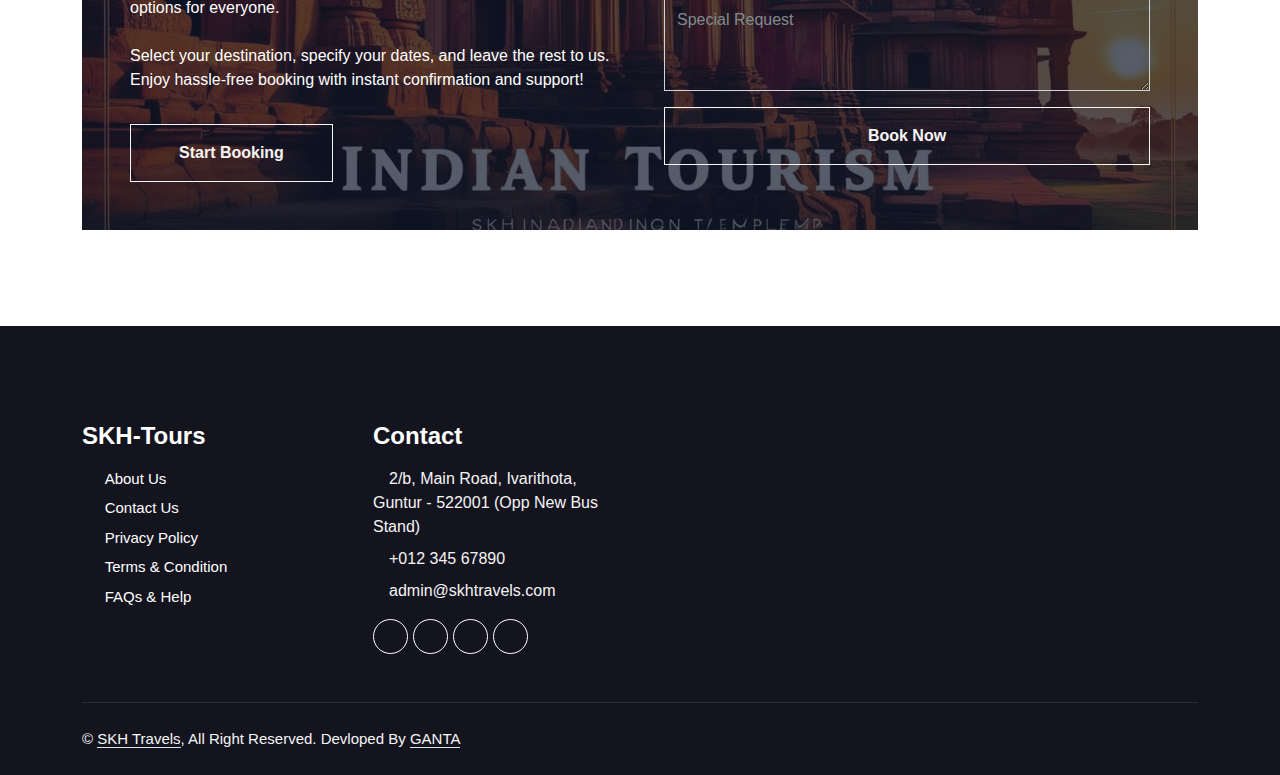
<file: package.html>
<!DOCTYPE html>
<html lang="en">

<head>
    <meta charset="utf-8">
    <title>package-skh</title>
    <meta content="width=device-width, initial-scale=1.0" name="viewport">
    <meta content="" name="keywords">
    <meta content="" name="description">

    <!-- Favicon -->
    <link href="img/favicon.ico" rel="icon">

    <!-- Google Web Fonts -->
    <link rel="preconnect" href="https://fonts.googleapis.com">
    <link rel="preconnect" href="https://fonts.gstatic.com" crossorigin>
    <link href="https://fonts.googleapis.com/css2?family=Heebo:wght@400;500;600&family=Nunito:wght@600;700;800&display=swap" rel="stylesheet">

    <!-- Icon Font Stylesheet -->
    <link href="https://cdnjs.cloudflare.com/ajax/libs/font-awesome/5.10.0/css/all.min.css" rel="stylesheet">
    <link href="https://cdn.jsdelivr.net/npm/bootstrap-icons@1.4.1/font/bootstrap-icons.css" rel="stylesheet">

    <!-- Libraries Stylesheet -->
    <link href="animate.min.css" rel="stylesheet">
    <link href="owl.carousel.min.css" rel="stylesheet">
    <link href="tempusdominus-bootstrap-4.min.css" rel="stylesheet" />

    <!-- Customized Bootstrap Stylesheet -->
    <link href="css/bootstrap.min.css" rel="stylesheet">

    <!-- Template Stylesheet -->
    <link href="css/style.css" rel="stylesheet">
</head>

<body>
    <!-- Spinner Start -->
    <div id="spinner" class="show bg-white position-fixed translate-middle w-100 vh-100 top-50 start-50 d-flex align-items-center justify-content-center">
        <div class="spinner-border text-primary" style="width: 3rem; height: 3rem;" role="status">
            <span class="sr-only">Loading...</span>
        </div>
    </div>
    <!-- Spinner End -->


  


    <!-- Navbar & Hero Start -->
    <div class="container-fluid position-relative p-0">
        <nav class="navbar navbar-expand-lg navbar-light px-4 px-lg-5 py-3 py-lg-0">
            <a href="index.html" class="navbar-brand p-0">
                <h1 class="text-primary m-0"><i class="fa fa-route me-3"></i>SKH-Tours </h1>
                <!-- <img src="img/logo.png" alt="Logo"> -->
            </a>
            <button class="navbar-toggler" type="button" data-bs-toggle="collapse" data-bs-target="#navbarCollapse">
                <span class="fa fa-bars"></span>
            </button>
            <div class="collapse navbar-collapse" id="navbarCollapse">
                <div class="navbar-nav ms-auto py-0">
                    <a href="index.html" class="nav-item nav-link ">
                      <i class="fas fa-home"></i> Home
                    </a>
                    <a href="about.html" class="nav-item nav-link ">
                      <i class="fas fa-info-circle"></i> About
                    </a>
                    <a href="service.html" class="nav-item nav-link ">
                      <i class="fas fa-cogs"></i> Services
                    </a>
                    <a href="package.html" class="nav-item nav-link active">
                      <i class="fas fa-box"></i> Packages
                    </a>
                    <a href="contact.html" class="nav-item nav-link">
                      <i class="fas fa-phone-alt"></i> Contact
                    </a>
                  </div>
                
            </div>
        </nav>

        
    </div>
    <!-- Navbar & Hero End -->
     <!-- Process Start -->
<div class="container-xxl py-5">
    <div class="container">
        <div class="text-center pb-4 wow fadeInUp" data-wow-delay="0.1s">
            <h6 class="section-title bg-white text-center text-primary px-3">Process</h6>
            <h1 class="mb-5">3 Easy Steps to Plan Your Trip</h1>
        </div>
        <div class="row gy-5 gx-4 justify-content-center">
            <div class="col-lg-4 col-sm-6 text-center pt-4 wow fadeInUp" data-wow-delay="0.1s">
                <div class="position-relative border border-primary pt-5 pb-4 px-4">
                    <div class="d-inline-flex align-items-center justify-content-center bg-primary rounded-circle position-absolute top-0 start-50 translate-middle shadow" style="width: 100px; height: 100px;">
                        <i class="fa fa-map-marker-alt fa-3x text-white"></i>
                    </div>
                    <h5 class="mt-4">Select Your Destination</h5>
                    <hr class="w-25 mx-auto bg-primary mb-1">
                    <hr class="w-50 mx-auto bg-primary mt-0">
                    <p class="mb-0">Browse our variety of destinations and choose the one that matches your travel goals.</p>
                </div>
            </div>
            <div class="col-lg-4 col-sm-6 text-center pt-4 wow fadeInUp" data-wow-delay="0.3s">
                <div class="position-relative border border-primary pt-5 pb-4 px-4">
                    <div class="d-inline-flex align-items-center justify-content-center bg-primary rounded-circle position-absolute top-0 start-50 translate-middle shadow" style="width: 100px; height: 100px;">
                        <i class="fa fa-credit-card fa-3x text-white"></i>
                    </div>
                    <h5 class="mt-4">Book & Pay Securely</h5>
                    <hr class="w-25 mx-auto bg-primary mb-1">
                    <hr class="w-50 mx-auto bg-primary mt-0">
                    <p class="mb-0">Confirm your booking by making a secure online payment or visiting our office.</p>
                </div>
            </div>
            <div class="col-lg-4 col-sm-6 text-center pt-4 wow fadeInUp" data-wow-delay="0.5s">
                <div class="position-relative border border-primary pt-5 pb-4 px-4">
                    <div class="d-inline-flex align-items-center justify-content-center bg-primary rounded-circle position-absolute top-0 start-50 translate-middle shadow" style="width: 100px; height: 100px;">
                        <i class="fa fa-bus fa-3x text-white"></i>
                    </div>
                    <h5 class="mt-4">Enjoy Your Journey</h5>
                    <hr class="w-25 mx-auto bg-primary mb-1">
                    <hr class="w-50 mx-auto bg-primary mt-0">
                    <p class="mb-0">Sit back, relax, and enjoy your hassle-free travel experience with SKH Travels.</p>
                </div>
            </div>
        </div>
    </div>
</div>
<!-- Process End -->



     <!-- Package Start -->
<div id=packges class="container-xxl py-5">
    <div class="container">
        <div class="text-center wow fadeInUp" data-wow-delay="0.1s">
            <h6 class="section-title bg-white text-center text-primary px-3">Packages</h6>
            <h1 class="mb-5">Temple Tour Packages</h1>
        </div>
        <div class="row g-4 justify-content-center">
            <div class="col-lg-4 col-md-6 wow fadeInUp" data-wow-delay="0.1s">
                <div class="package-item">
                    <div class="overflow-hidden">
                        <img class="img-fluid" src="img/temple-1.jpg" alt="Tirupati Balaji Temple">
                    </div>
                    <div class="d-flex border-bottom">
                        <small class="flex-fill text-center border-end py-2"><i class="fa fa-map-marker-alt text-primary me-2"></i>Tirupati, Andhra Pradesh</small>
                        <small class="flex-fill text-center border-end py-2"><i class="fa fa-calendar-alt text-primary me-2"></i>2 Days</small>
                        <small class="flex-fill text-center py-2"><i class="fa fa-user text-primary me-2"></i>2 Persons</small>
                    </div>
                    <div class="text-center p-4">
                        <h3 class="mb-0">₹4,999</h3>
                        <div class="mb-3">
                            <small class="fa fa-star text-primary"></small>
                            <small class="fa fa-star text-primary"></small>
                            <small class="fa fa-star text-primary"></small>
                            <small class="fa fa-star text-primary"></small>
                            <small class="fa fa-star text-primary"></small>
                        </div>
                        <p>Experience the serene spirituality of Tirupati with this 2-day package including darshan and accommodation.</p>
                        <div class="d-flex justify-content-center mb-2">
                            <a href="#booking-form" class="btn btn-sm btn-primary px-3 border-end" style="border-radius: 30px 0 0 30px;">Read More</a>
                            <a href="#booking-form" class="btn btn-sm btn-primary px-3" style="border-radius: 0 30px 30px 0;">Book Now</a>
                        </div>
                    </div>
                </div>
            </div>
            <div class="col-lg-4 col-md-6 wow fadeInUp" data-wow-delay="0.3s">
                <div class="package-item">
                    <div class="overflow-hidden">
                        <img class="img-fluid" src="img/temple-2.jpg" alt="Golden Temple">
                    </div>
                    <div class="d-flex border-bottom">
                        <small class="flex-fill text-center border-end py-2"><i class="fa fa-map-marker-alt text-primary me-2"></i>Amritsar, Punjab</small>
                        <small class="flex-fill text-center border-end py-2"><i class="fa fa-calendar-alt text-primary me-2"></i>3 Days</small>
                        <small class="flex-fill text-center py-2"><i class="fa fa-user text-primary me-2"></i>2 Persons</small>
                    </div>
                    <div class="text-center p-4">
                        <h3 class="mb-0">₹6,999</h3>
                        <div class="mb-3">
                            <small class="fa fa-star text-primary"></small>
                            <small class="fa fa-star text-primary"></small>
                            <small class="fa fa-star text-primary"></small>
                            <small class="fa fa-star text-primary"></small>
                            <small class="fa fa-star text-primary"></small>
                        </div>
                        <p>Visit the breathtaking Golden Temple and immerse yourself in its spiritual ambiance with this 3-day package.</p>
                        <div class="d-flex justify-content-center mb-2">
                            <a href="#booking-form" class="btn btn-sm btn-primary px-3 border-end" style="border-radius: 30px 0 0 30px;">Read More</a>
                            <a href="#booking-form" class="btn btn-sm btn-primary px-3" style="border-radius: 0 30px 30px 0;">Book Now</a>
                        </div>
                    </div>
                </div>
            </div>
            <div class="col-lg-4 col-md-6 wow fadeInUp" data-wow-delay="0.5s">
                <div class="package-item">
                    <div class="overflow-hidden">
                        <img class="img-fluid" src="img/temple-3.jpg" alt="Meenakshi Temple">
                    </div>
                    <div class="d-flex border-bottom">
                        <small class="flex-fill text-center border-end py-2"><i class="fa fa-map-marker-alt text-primary me-2"></i>Madurai, Tamil Nadu</small>
                        <small class="flex-fill text-center border-end py-2"><i class="fa fa-calendar-alt text-primary me-2"></i>2 Days</small>
                        <small class="flex-fill text-center py-2"><i class="fa fa-user text-primary me-2"></i>2 Persons</small>
                    </div>
                    <div class="text-center p-4">
                        <h3 class="mb-0">₹5,499</h3>
                        <div class="mb-3">
                            <small class="fa fa-star text-primary"></small>
                            <small class="fa fa-star text-primary"></small>
                            <small class="fa fa-star text-primary"></small>
                            <small class="fa fa-star text-primary"></small>
                            <small class="fa fa-star text-primary"></small>
                        </div>
                        <p>Explore the magnificent Meenakshi Temple with this 2-day package, including sightseeing and comfortable stay.</p>
                        <div class="d-flex justify-content-center mb-2">
                            <a href="#booking-form" class="btn btn-sm btn-primary px-3 border-end" style="border-radius: 30px 0 0 30px;">Read More</a>
                            <a href="#booking-form" class="btn btn-sm btn-primary px-3" style="border-radius: 0 30px 30px 0;">Book Now</a>
                        </div>
                    </div>
                </div>
            </div>
        </div>
    </div>
</div>
<!-- Package End -->
<div class="scroll-container">
    <div class="scroll-text">
      <ul>
       This website is not ready yet,
      For more accurate functionality, please wait for a few days.
      </ul>
    </div>
</div>



    <!-- Booking Start -->
    <div id=booking-form class="container-xxl py-5 wow fadeInUp" data-wow-delay="0.1s">
        <div class="container">
            <div class="booking p-5">
                <div class="row g-5 align-items-center">
                    <div class="col-md-6 text-white">
                        <div class="booking-section">
                            <h6 class="text-white text-uppercase">Booking</h6>
                            <h1 class="text-white mb-4">Online Booking</h1>
                            <p class="mb-4">
                                Book your temple tours with ease and explore spiritual destinations. Choose from a variety of packages tailored to make your journey unforgettable.
                            </p>
                            <p class="mb-4">
                                Our online booking system ensures a seamless experience. Whether you're planning a solo trip or a family pilgrimage, we have options for everyone. 
                            </p>
                            <p class="mb-4">
                                Select your destination, specify your dates, and leave the rest to us. Enjoy hassle-free booking with instant confirmation and support!
                            </p>
                            <a class="btn btn-outline-light py-3 px-5 mt-2" href="#booking-form">Start Booking</a>
                        </div>
                        
                    </div>
                    <div class="col-md-6">
                        <h1 class="text-white mb-4">Book A Temple Tour</h1>
                        <form id="templeTourForm">
                            <div class="row g-3">
                                <div class="col-md-6">
                                    <div class="form-floating">
                                        <input type="text" class="form-control bg-transparent" id="name" placeholder="Your Name" required>
                                        <label for="name">Your Name</label>
                                    </div>
                                </div>
                                <div class="col-md-6">
                                    <div class="form-floating">
                                        <input type="email" class="form-control bg-transparent" id="email" placeholder="Your Email" required>
                                        <label for="email">Your Email</label>
                                    </div>
                                </div>
                                <div class="col-md-6">
                                    <div class="form-floating date" id="date3" data-target-input="nearest">
                                        <input type="text" class="form-control bg-transparent datetimepicker-input" id="datetime" placeholder="Date & Time" data-target="#date3" data-toggle="datetimepicker" required />
                                        <label for="datetime">Date & Time</label>
                                    </div>
                                </div>
                                <div class="col-md-6">
                                    <div class="form-floating">
                                        <select class="form-select bg-transparent" id="destination" required>
                                            <option value="Tirupati Balaji Temple">Tirupati Balaji Temple</option>
                                            <option value="Golden Temple">Golden Temple</option>
                                            <option value="Meenakshi Temple">Meenakshi Temple</option>
                                        </select>
                                        <label for="destination">Destination</label>
                                    </div>
                                </div>
                                <div class="col-12">
                                    <div class="form-floating">
                                        <textarea class="form-control bg-transparent" placeholder="Special Request" id="message" style="height: 100px"></textarea>
                                        <label for="message">Special Request</label>
                                    </div>
                                </div>
                                <div class="col-12">
                                    <button class="btn btn-outline-light w-100 py-3" type="submit">Book Now</button>
                                </div>
                            </div>
                        </form>
                    </div>
                    
                </div>
            </div>
        </div>
    </div>
    <!-- Booking Start -->


    
        

    <!-- Footer Start -->
    <div class="container-fluid bg-dark text-light footer pt-5 mt-5 wow fadeIn" data-wow-delay="0.1s">
        <div class="container py-5">
            <div class="row g-5">
                <div class="col-lg-3 col-md-6">
                    <h4 class="text-white mb-3">SKH-Tours</h4>
                    <a class="btn btn-link" href="about.html">About Us</a>
                    <a class="btn btn-link" href="contact.html">Contact Us</a>
                    <a class="btn btn-link" href="">Privacy Policy</a>
                    <a class="btn btn-link" href="">Terms & Condition</a>
                    <a class="btn btn-link" href="">FAQs & Help</a>
                </div>
                <div class="col-lg-3 col-md-6">
                    <h4 class="text-white mb-3">Contact</h4>
                    <p class="mb-2"><i class="fa fa-map-marker-alt me-3"></i>2/b, Main Road, Ivarithota, Guntur - 522001 (Opp New Bus Stand)</p>
                    <p class="mb-2"><i class="fa fa-phone-alt me-3"></i>+012 345 67890</p>
                    <p class="mb-2"><i class="fa fa-envelope me-3"></i>admin@skhtravels.com</p>
                    <div class="d-flex pt-2">
                        <a class="btn btn-outline-light btn-social" href=""><i class="fab fa-twitter"></i></a>
                        <a class="btn btn-outline-light btn-social" href=""><i class="fab fa-facebook-f"></i></a>
                        <a class="btn btn-outline-light btn-social" href=""><i class="fab fa-youtube"></i></a>
                        <a class="btn btn-outline-light btn-social" href=""><i class="fab fa-linkedin-in"></i></a>
                    </div>
                </div>
                
                
            </div>
        </div>
        <div class="container">
            <div class="copyright">
                <div class="row">
                    <div class="col-md-6 text-center text-md-start mb-3 mb-md-0">
                        &copy; <a class="border-bottom" href="#">SKH Travels</a>, All Right Reserved.

                    
                        Devloped By <a class="border-bottom" href="https://gantasolutions"> GANTA</a>
                    </div>
                    
                </div>
            </div>
        </div>
    </div>
    <!-- Footer End -->


    <!-- Back to Top -->
    <a href="#" class="btn btn-lg btn-primary btn-lg-square back-to-top"><i class="bi bi-arrow-up"></i></a>


    <!-- JavaScript Libraries -->
    <script src="https://code.jquery.com/jquery-3.4.1.min.js"></script>
    <script src="https://cdn.jsdelivr.net/npm/bootstrap@5.0.0/dist/js/bootstrap.bundle.min.js"></script>
    <script src="wow.min.js"></script>
    <script src="easing.min.js"></script>
    <script src="waypoints.min.js"></script>
    <script src="owl.carousel.min.js"></script>
    <script src="moment.min.js"></script>
    <script src="moment-timezone.min.js"></script>
    <script src="tempusdominus-bootstrap-4.min.js"></script>

    <!-- Template Javascript -->
    <script src="js/main.js"></script>
</body>

</html>
</file>
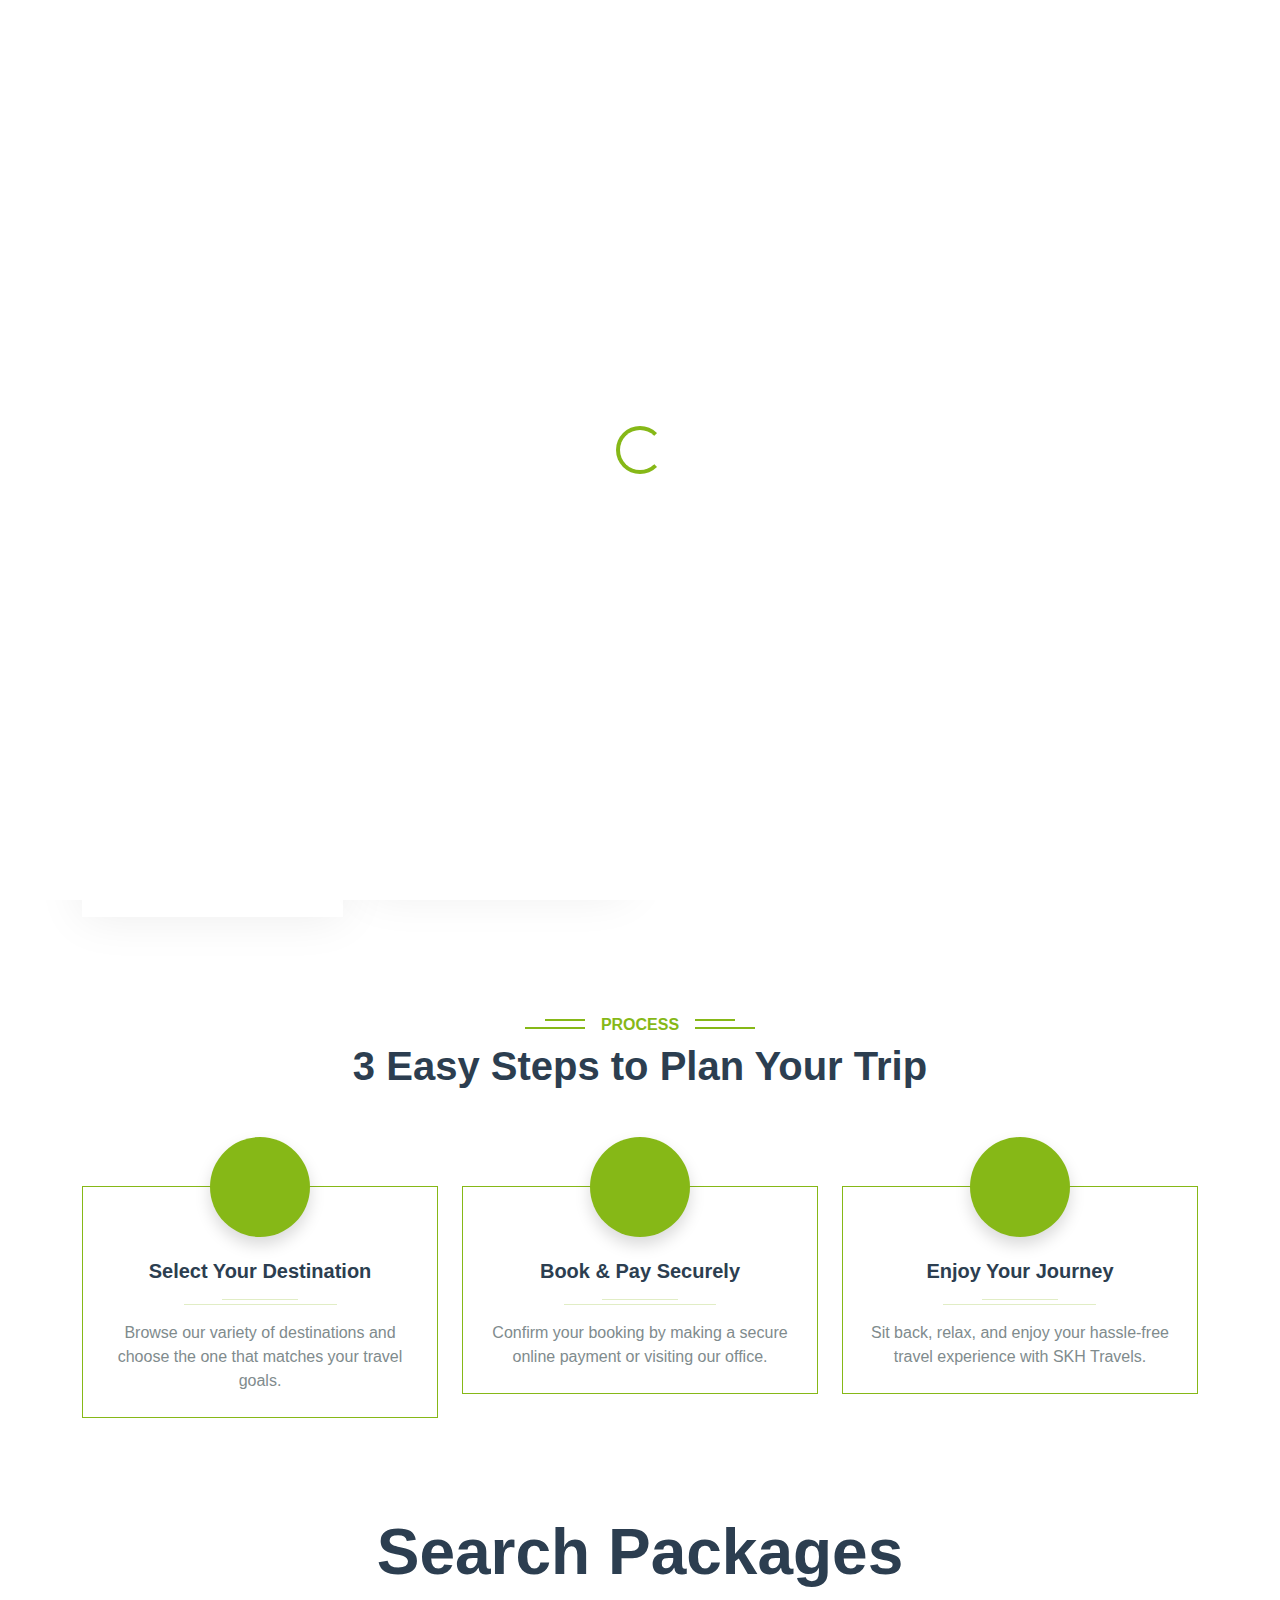
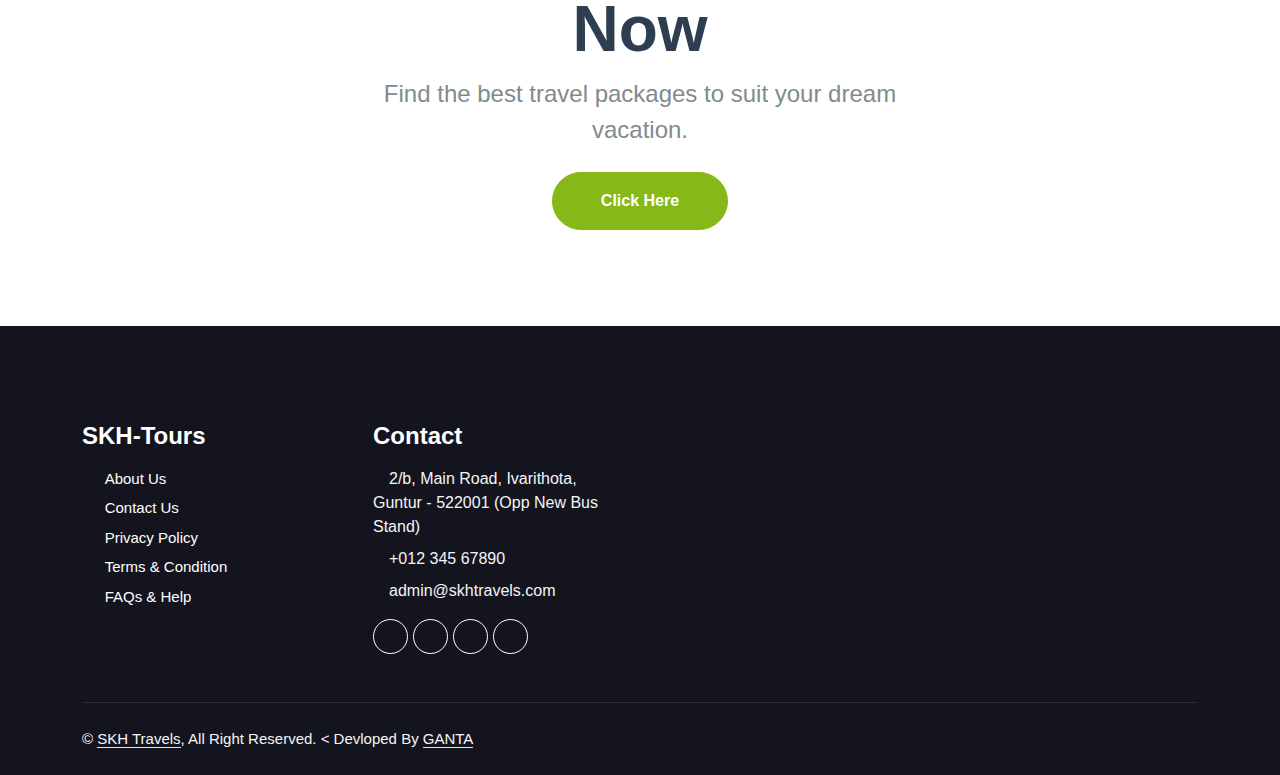
<file: service.html>
<!DOCTYPE html>
<html lang="en">

<head>
    <meta charset="utf-8">
    <title>skh service</title>
    <meta content="width=device-width, initial-scale=1.0" name="viewport">
    <meta content="" name="keywords">
    <meta content="" name="description">

    <!-- Favicon -->
    <link href="img/favicon.ico" rel="icon">

    <!-- Google Web Fonts -->
    <link rel="preconnect" href="https://fonts.googleapis.com">
    <link rel="preconnect" href="https://fonts.gstatic.com" crossorigin>
    <link href="https://fonts.googleapis.com/css2?family=Heebo:wght@400;500;600&family=Nunito:wght@600;700;800&display=swap" rel="stylesheet">

    <!-- Icon Font Stylesheet -->
    <link href="https://cdnjs.cloudflare.com/ajax/libs/font-awesome/5.10.0/css/all.min.css" rel="stylesheet">
    <link href="https://cdn.jsdelivr.net/npm/bootstrap-icons@1.4.1/font/bootstrap-icons.css" rel="stylesheet">

    <!-- Libraries Stylesheet -->
    <link href="animate.min.css" rel="stylesheet">
    <link href="owl.carousel.min.css" rel="stylesheet">
    <link href="tempusdominus-bootstrap-4.min.css" rel="stylesheet" />

    <!-- Customized Bootstrap Stylesheet -->
    <link href="css/bootstrap.min.css" rel="stylesheet">

    <!-- Template Stylesheet -->
    <link href="css/style.css" rel="stylesheet">
</head>

<body>
    <!-- Spinner Start -->
    <div id="spinner" class="show bg-white position-fixed translate-middle w-100 vh-100 top-50 start-50 d-flex align-items-center justify-content-center">
        <div class="spinner-border text-primary" style="width: 3rem; height: 3rem;" role="status">
            <span class="sr-only">Loading...</span>
        </div>
    </div>
    <!-- Spinner End -->


   


    <!-- Navbar & Hero Start -->
    <div class="container-fluid position-relative p-0">
        <nav class="navbar navbar-expand-lg navbar-light px-4 px-lg-5 py-3 py-lg-0">
            <a href="index.html" class="navbar-brand p-0">
                <h1 class="text-primary m-0"><i class="fa fa-route me-3"></i>SKH-Tours </h1>
                <!-- <img src="img/logo.png" alt="Logo"> -->
            </a>
            <button class="navbar-toggler" type="button" data-bs-toggle="collapse" data-bs-target="#navbarCollapse">
                <span class="fa fa-bars"></span>
            </button>
            <div class="collapse navbar-collapse" id="navbarCollapse">
                <div class="navbar-nav ms-auto py-0">
                    <a href="index.html" class="nav-item nav-link ">
                      <i class="fas fa-home"></i> Home
                    </a>
                    <a href="about.html" class="nav-item nav-link ">
                      <i class="fas fa-info-circle"></i> About
                    </a>
                    <a href="service.html" class="nav-item nav-link active">
                      <i class="fas fa-cogs"></i> Services
                    </a>
                    <a href="package.html" class="nav-item nav-link">
                      <i class="fas fa-box"></i> Packages
                    </a>
                    <a href="contact.html" class="nav-item nav-link">
                      <i class="fas fa-phone-alt"></i> Contact
                    </a>
                  </div>
            </div>
        </nav>

        
    </div>
    <!-- Navbar & Hero End -->


    <!-- Service Start -->
    <div class="container-xxl py-5">
        <div class="container">
            <div class="text-center wow fadeInUp" data-wow-delay="0.1s">
                <h6 class="section-title bg-white text-center text-primary px-3">Services</h6>
                <h1 class="mb-5">Our Services in India</h1>
            </div>
            <div class="row g-4">
                <div class="col-lg-3 col-sm-6 wow fadeInUp" data-wow-delay="0.1s">
                    <div class="service-item rounded pt-3">
                        <div class="p-4">
                            <i class="fa fa-3x fa-map-marker-alt text-primary mb-4"></i>
                            <h5>Indian Tours</h5>
                            <p>Discover the beauty of India with curated tour packages that cover iconic landmarks, cultural heritage, and natural wonders.</p>
                        </div>
                    </div>
                </div>
                <div class="col-lg-3 col-sm-6 wow fadeInUp" data-wow-delay="0.3s">
                    <div class="service-item rounded pt-3">
                        <div class="p-4">
                            <i class="fa fa-3x fa-hotel text-primary mb-4"></i>
                            <h5>Hotel Bookings</h5>
                            <p>Book the best hotels across India, from luxury accommodations to budget-friendly stays, ensuring a comfortable journey.</p>
                        </div>
                    </div>
                </div>
                <div class="col-lg-3 col-sm-6 wow fadeInUp" data-wow-delay="0.5s">
                    <div class="service-item rounded pt-3">
                        <div class="p-4">
                            <i class="fa fa-3x fa-route text-primary mb-4"></i>
                            <h5>Customized Itineraries</h5>
                            <p>Plan your dream trip within India with personalized itineraries, tailored to your preferences and interests.</p>
                        </div>
                    </div>
                </div>
                <div class="col-lg-3 col-sm-6 wow fadeInUp" data-wow-delay="0.7s">
                    <div class="service-item rounded pt-3">
                        <div class="p-4">
                            <i class="fa fa-3x fa-bus text-primary mb-4"></i>
                            <h5>Transport Services</h5>
                            <p>Enjoy hassle-free travel with our reliable transport options, including buses, cabs, and private vehicles for sightseeing and commutes.</p>
                        </div>
                    </div>
                </div>
                <div class="col-lg-3 col-sm-6 wow fadeInUp" data-wow-delay="0.1s">
                    <div class="service-item rounded pt-3">
                        <div class="p-4">
                            <i class="fa fa-3x fa-utensils text-primary mb-4"></i>
                            <h5>Food Tours</h5>
                            <p>Embark on culinary journeys to taste the rich and diverse flavors of India, exploring local delicacies and traditional cuisines.</p>
                        </div>
                    </div>
                </div>
                <div class="col-lg-3 col-sm-6 wow fadeInUp" data-wow-delay="0.3s">
                    <div class="service-item rounded pt-3">
                        <div class="p-4">
                            <i class="fa fa-3x fa-mountain text-primary mb-4"></i>
                            <h5>Adventure Trips</h5>
                            <p>Experience thrilling activities such as trekking, rafting, paragliding, and more at India's top adventure destinations.</p>
                        </div>
                    </div>
                </div>
                <div class="col-lg-3 col-sm-6 wow fadeInUp" data-wow-delay="0.5s">
                    <div class="service-item rounded pt-3">
                        <div class="p-4">
                            <i class="fa fa-3x fa-spa text-primary mb-4"></i>
                            <h5>Wellness Retreats</h5>
                            <p>Relax and rejuvenate with spa treatments, yoga sessions, and wellness programs in India's serene and tranquil locations.</p>
                        </div>
                    </div>
                </div>
                <div class="col-lg-3 col-sm-6 wow fadeInUp" data-wow-delay="0.7s">
                    <div class="service-item rounded pt-3">
                        <div class="p-4">
                            <i class="fa fa-3x fa-monument text-primary mb-4"></i>
                            <h5>Heritage Tours</h5>
                            <p>Explore India's rich history and architecture with guided tours of UNESCO World Heritage Sites and historic landmarks.</p>
                        </div>
                    </div>
                </div>
                <div class="col-lg-3 col-sm-6 wow fadeInUp" data-wow-delay="0.1s">
                    <div class="service-item rounded pt-3">
                        <div class="p-4">
                            <i class="fa fa-3x fa-child text-primary mb-4"></i>
                            <h5>Family Packages</h5>
                            <p>Enjoy memorable family vacations with packages designed for fun, relaxation, and exploration for all age groups.</p>
                        </div>
                    </div>
                </div>
                <div class="col-lg-3 col-sm-6 wow fadeInUp" data-wow-delay="0.3s">
                    <div class="service-item rounded pt-3">
                        <div class="p-4">
                            <i class="fa fa-3x fa-handshake text-primary mb-4"></i>
                            <h5>Corporate Tours</h5>
                            <p>Organize seamless corporate tours and team outings with our professional planning and execution services.</p>
                        </div>
                    </div>
                </div>
            </div>
            
                
            
        </div>
    </div>
    <!-- Service End -->
      <!-- Process Start -->
<div class="container-xxl py-5">
    <div class="container">
        <div class="text-center pb-4 wow fadeInUp" data-wow-delay="0.1s">
            <h6 class="section-title bg-white text-center text-primary px-3">Process</h6>
            <h1 class="mb-5">3 Easy Steps to Plan Your Trip</h1>
        </div>
        <div class="row gy-5 gx-4 justify-content-center">
            <div class="col-lg-4 col-sm-6 text-center pt-4 wow fadeInUp" data-wow-delay="0.1s">
                <div class="position-relative border border-primary pt-5 pb-4 px-4">
                    <div class="d-inline-flex align-items-center justify-content-center bg-primary rounded-circle position-absolute top-0 start-50 translate-middle shadow" style="width: 100px; height: 100px;">
                        <i class="fa fa-map-marker-alt fa-3x text-white"></i>
                    </div>
                    <h5 class="mt-4">Select Your Destination</h5>
                    <hr class="w-25 mx-auto bg-primary mb-1">
                    <hr class="w-50 mx-auto bg-primary mt-0">
                    <p class="mb-0">Browse our variety of destinations and choose the one that matches your travel goals.</p>
                </div>
            </div>
            <div class="col-lg-4 col-sm-6 text-center pt-4 wow fadeInUp" data-wow-delay="0.3s">
                <div class="position-relative border border-primary pt-5 pb-4 px-4">
                    <div class="d-inline-flex align-items-center justify-content-center bg-primary rounded-circle position-absolute top-0 start-50 translate-middle shadow" style="width: 100px; height: 100px;">
                        <i class="fa fa-credit-card fa-3x text-white"></i>
                    </div>
                    <h5 class="mt-4">Book & Pay Securely</h5>
                    <hr class="w-25 mx-auto bg-primary mb-1">
                    <hr class="w-50 mx-auto bg-primary mt-0">
                    <p class="mb-0">Confirm your booking by making a secure online payment or visiting our office.</p>
                </div>
            </div>
            <div class="col-lg-4 col-sm-6 text-center pt-4 wow fadeInUp" data-wow-delay="0.5s">
                <div class="position-relative border border-primary pt-5 pb-4 px-4">
                    <div class="d-inline-flex align-items-center justify-content-center bg-primary rounded-circle position-absolute top-0 start-50 translate-middle shadow" style="width: 100px; height: 100px;">
                        <i class="fa fa-bus fa-3x text-white"></i>
                    </div>
                    <h5 class="mt-4">Enjoy Your Journey</h5>
                    <hr class="w-25 mx-auto bg-primary mb-1">
                    <hr class="w-50 mx-auto bg-primary mt-0">
                    <p class="mb-0">Sit back, relax, and enjoy your hassle-free travel experience with SKH Travels.</p>
                </div>
            </div>
        </div>
    </div>
</div>
<!-- Process End -->
<div class="container-xxl py-5 wow fadeInUp" data-wow-delay="0.1s">
    <div class="container text-center">
        <div class="row justify-content-center">
            <div class="col-lg-6">
                <!-- Package Icon -->
                <i class="bi bi-box display-1 text-primary"></i>

                <!-- Title for Search Packages -->
                <h1 class="display-3">Search Packages Now</h1>

                <!-- Description -->
                <p class="fs-4 mb-4">Find the best travel packages to suit your dream vacation.</p>

                <!-- Call to Action Button -->
                <a class="btn btn-primary rounded-pill py-3 px-5" href="package.html#packges">Click Here</a>
            </div>
        </div>
    </div>
</div>



    
        

    <!-- Footer Start -->
    <div class="container-fluid bg-dark text-light footer pt-5 mt-5 wow fadeIn" data-wow-delay="0.1s">
        <div class="container py-5">
            <div class="row g-5">
                <div class="col-lg-3 col-md-6">
                    <h4 class="text-white mb-3">SKH-Tours</h4>
                    <a class="btn btn-link" href="about.html">About Us</a>
                    <a class="btn btn-link" href="contact.html">Contact Us</a>
                    <a class="btn btn-link" href="">Privacy Policy</a>
                    <a class="btn btn-link" href="">Terms & Condition</a>
                    <a class="btn btn-link" href="">FAQs & Help</a>
                </div>
                <div class="col-lg-3 col-md-6">
                    <h4 class="text-white mb-3">Contact</h4>
                    <p class="mb-2"><i class="fa fa-map-marker-alt me-3"></i>2/b, Main Road, Ivarithota, Guntur - 522001 (Opp New Bus Stand)</p>
                    <p class="mb-2"><i class="fa fa-phone-alt me-3"></i>+012 345 67890</p>
                    <p class="mb-2"><i class="fa fa-envelope me-3"></i>admin@skhtravels.com</p>
                    <div class="d-flex pt-2">
                        <a class="btn btn-outline-light btn-social" href=""><i class="fab fa-twitter"></i></a>
                        <a class="btn btn-outline-light btn-social" href=""><i class="fab fa-facebook-f"></i></a>
                        <a class="btn btn-outline-light btn-social" href=""><i class="fab fa-youtube"></i></a>
                        <a class="btn btn-outline-light btn-social" href=""><i class="fab fa-linkedin-in"></i></a>
                    </div>
                </div>
                
                
            </div>
        </div>
        <div class="container">
            <div class="copyright">
                <div class="row">
                    <div class="col-md-6 text-center text-md-start mb-3 mb-md-0">
                        &copy; <a class="border-bottom" href="#">SKH Travels</a>, All Right Reserved.

                        <
                        Devloped By <a class="border-bottom" href="https://gantasolutions"> GANTA</a>
                    </div>
                    
                </div>
            </div>
        </div>
    </div>
    <!-- Footer End -->


    <!-- Back to Top -->
    <a href="#" class="btn btn-lg btn-primary btn-lg-square back-to-top"><i class="bi bi-arrow-up"></i></a>


    <!-- JavaScript Libraries -->
    <script src="https://code.jquery.com/jquery-3.4.1.min.js"></script>
    <script src="https://cdn.jsdelivr.net/npm/bootstrap@5.0.0/dist/js/bootstrap.bundle.min.js"></script>
    <script src="wow.min.js"></script>
    <script src="easing.min.js"></script>
    <script src="waypoints.min.js"></script>
    <script src="owl.carousel.min.js"></script>
    <script src="moment.min.js"></script>
    <script src="moment-timezone.min.js"></script>
    <script src="tempusdominus-bootstrap-4.min.js"></script>

    <!-- Template Javascript -->
    <script src="js/main.js"></script>
</body>

</html>
</file>
<file: css/style.css>
/********** Template CSS **********/
:root {
    --primary: #86B817;
    --secondary: #FE8800;
    --light: #F5F5F5;
    --dark: #14141F;
}

.fw-medium {
    font-weight: 600 !important;
}

.fw-semi-bold {
    font-weight: 700 !important;
}

.back-to-top {
    position: fixed;
    display: none;
    right: 45px;
    bottom: 45px;
    z-index: 99;
}


/*** Spinner ***/
#spinner {
    opacity: 0;
    visibility: hidden;
    transition: opacity .5s ease-out, visibility 0s linear .5s;
    z-index: 99999;
}

#spinner.show {
    transition: opacity .5s ease-out, visibility 0s linear 0s;
    visibility: visible;
    opacity: 1;
}


/*** Button ***/
.btn {
    font-family: 'Nunito', sans-serif;
    font-weight: 600;
    transition: .5s;
}

.btn.btn-primary,
.btn.btn-secondary {
    color: #FFFFFF;
}

.btn-square {
    width: 38px;
    height: 38px;
}

.btn-sm-square {
    width: 32px;
    height: 32px;
}

.btn-lg-square {
    width: 48px;
    height: 48px;
}

.btn-square,
.btn-sm-square,
.btn-lg-square {
    padding: 0;
    display: flex;
    align-items: center;
    justify-content: center;
    font-weight: normal;
    border-radius: 0px;
}


/*** Navbar ***/
.navbar-light .navbar-nav .nav-link {
    font-family: 'Nunito', sans-serif;
    position: relative;
    margin-right: 25px;
    padding: 35px 0;
    color: #FFFFFF !important;
    font-size: 18px;
    font-weight: 600;
    outline: none;
    transition: .5s;
}

.sticky-top.navbar-light .navbar-nav .nav-link {
    padding: 20px 0;
    color: var(--dark) !important;
}

.navbar-light .navbar-nav .nav-link:hover,
.navbar-light .navbar-nav .nav-link.active {
    color: var(--primary) !important;
}

.navbar-light .navbar-brand img {
    max-height: 60px;
    transition: .5s;
}

.sticky-top.navbar-light .navbar-brand img {
    max-height: 45px;
}

@media (max-width: 991.98px) {
    .sticky-top.navbar-light {
        position: relative;
        background: #FFFFFF;
    }

    .navbar-light .navbar-collapse {
        margin-top: 15px;
        border-top: 1px solid #DDDDDD;
    }

    .navbar-light .navbar-nav .nav-link,
    .sticky-top.navbar-light .navbar-nav .nav-link {
        padding: 10px 0;
        margin-left: 0;
        color: var(--dark) !important;
    }

    .navbar-light .navbar-brand img {
        max-height: 45px;
    }
}

@media (min-width: 992px) {
    .navbar-light {
        position: absolute;
        width: 100%;
        top: 0;
        left: 0;
        border-bottom: 1px solid rgba(256, 256, 256, .1);
        z-index: 999;
    }
    
    .sticky-top.navbar-light {
        position: fixed;
        background: #FFFFFF;
    }

    .navbar-light .navbar-nav .nav-link::before {
        position: absolute;
        content: "";
        width: 0;
        height: 2px;
        bottom: -1px;
        left: 50%;
        background: var(--primary);
        transition: .5s;
    }

    .navbar-light .navbar-nav .nav-link:hover::before,
    .navbar-light .navbar-nav .nav-link.active::before {
        width: calc(100% - 2px);
        left: 1px;
    }

    .navbar-light .navbar-nav .nav-link.nav-contact::before {
        display: none;
    }
}


/*** Hero Header ***/
.hero-header {
    background: linear-gradient(rgba(20, 20, 31, .7), rgba(20, 20, 31, .7)), url(../img/bg-hero.jpg);
    background-position: center center;
    background-repeat: no-repeat;
    background-size: cover;
}

.breadcrumb-item + .breadcrumb-item::before {
    color: rgba(255, 255, 255, .5);
}


/*** Section Title ***/
.section-title {
    position: relative;
    display: inline-block;
    text-transform: uppercase;
}

.section-title::before {
    position: absolute;
    content: "";
    width: calc(100% + 80px);
    height: 2px;
    top: 4px;
    left: -40px;
    background: var(--primary);
    z-index: -1;
}

.section-title::after {
    position: absolute;
    content: "";
    width: calc(100% + 120px);
    height: 2px;
    bottom: 5px;
    left: -60px;
    background: var(--primary);
    z-index: -1;
}

.section-title.text-start::before {
    width: calc(100% + 40px);
    left: 0;
}

.section-title.text-start::after {
    width: calc(100% + 60px);
    left: 0;
}


/*** Service ***/
.service-item {
    box-shadow: 0 0 45px rgba(0, 0, 0, .08);
    transition: .5s;
}

.service-item:hover {
    background: var(--primary);
}

.service-item * {
    transition: .5s;
}

.service-item:hover * {
    color: var(--light) !important;
}


/*** Destination ***/
.destination img {
    transition: .5s;
}

.destination a:hover img {
    transform: scale(1.1);
}


/*** Package ***/
.package-item {
    box-shadow: 0 0 45px rgba(0, 0, 0, .08);
}

.package-item img {
    transition: .5s;
}

.package-item:hover img {
    transform: scale(1.1);
}


/*** Booking ***/
.booking {
    background: linear-gradient(rgba(15, 23, 43, .7), rgba(15, 23, 43, .7)), url(../img/booking.jpg);
    background-position: center center;
    background-repeat: no-repeat;
    background-size: cover;
}


/*** Team ***/
.team-item {
    box-shadow: 0 0 45px rgba(0, 0, 0, .08);
}

.team-item img {
    transition: .5s;
}

.team-item:hover img {
    transform: scale(1.1);
}

.team-item .btn {
    background: #FFFFFF;
    color: var(--primary);
    border-radius: 20px;
    border-bottom: 1px solid var(--primary);
}

.team-item .btn:hover {
    background: var(--primary);
    color: #FFFFFF;
}


/*** Testimonial ***/
.testimonial-carousel::before {
    position: absolute;
    content: "";
    top: 0;
    left: 0;
    height: 100%;
    width: 0;
    background: linear-gradient(to right, rgba(255, 255, 255, 1) 0%, rgba(255, 255, 255, 0) 100%);
    z-index: 1;
}

.testimonial-carousel::after {
    position: absolute;
    content: "";
    top: 0;
    right: 0;
    height: 100%;
    width: 0;
    background: linear-gradient(to left, rgba(255, 255, 255, 1) 0%, rgba(255, 255, 255, 0) 100%);
    z-index: 1;
}

@media (min-width: 768px) {
    .testimonial-carousel::before,
    .testimonial-carousel::after {
        width: 200px;
    }
}

@media (min-width: 992px) {
    .testimonial-carousel::before,
    .testimonial-carousel::after {
        width: 300px;
    }
}

.testimonial-carousel .owl-item .testimonial-item,
.testimonial-carousel .owl-item.center .testimonial-item * {
    transition: .5s;
}

.testimonial-carousel .owl-item.center .testimonial-item {
    background: var(--primary) !important;
    border-color: var(--primary) !important;
}

.testimonial-carousel .owl-item.center .testimonial-item * {
    color: #FFFFFF !important;
}

.testimonial-carousel .owl-dots {
    margin-top: 24px;
    display: flex;
    align-items: flex-end;
    justify-content: center;
}

.testimonial-carousel .owl-dot {
    position: relative;
    display: inline-block;
    margin: 0 5px;
    width: 15px;
    height: 15px;
    border: 1px solid #CCCCCC;
    border-radius: 15px;
    transition: .5s;
}

.testimonial-carousel .owl-dot.active {
    background: var(--primary);
    border-color: var(--primary);
}


/*** Footer ***/
.footer .btn.btn-social {
    margin-right: 5px;
    width: 35px;
    height: 35px;
    display: flex;
    align-items: center;
    justify-content: center;
    color: var(--light);
    font-weight: normal;
    border: 1px solid #FFFFFF;
    border-radius: 35px;
    transition: .3s;
}

.footer .btn.btn-social:hover {
    color: var(--primary);
}

.footer .btn.btn-link {
    display: block;
    margin-bottom: 5px;
    padding: 0;
    text-align: left;
    color: #FFFFFF;
    font-size: 15px;
    font-weight: normal;
    text-transform: capitalize;
    transition: .3s;
}

.footer .btn.btn-link::before {
    position: relative;
    content: "\f105";
    font-family: "Font Awesome 5 Free";
    font-weight: 900;
    margin-right: 10px;
}

.footer .btn.btn-link:hover {
    letter-spacing: 1px;
    box-shadow: none;
}

.footer .copyright {
    padding: 25px 0;
    font-size: 15px;
    border-top: 1px solid rgba(256, 256, 256, .1);
}

.footer .copyright a {
    color: var(--light);
}

.footer .footer-menu a {
    margin-right: 15px;
    padding-right: 15px;
    border-right: 1px solid rgba(255, 255, 255, .1);
}

.footer .footer-menu a:last-child {
    margin-right: 0;
    padding-right: 0;
    border-right: none;
}
.carousel-inner h2 {
    font-size: 2rem;
    font-weight: bold;
    text-shadow: 1px 1px 5px rgba(0, 0, 0, 0.5);
}
.scroll-container {
    width: 100%;
    overflow: hidden;
    background-color: #ffffff;
    position: relative;
    box-sizing: border-box;
    color: ;
  }

  .scroll-text {
    display: inline-block;
    white-space: nowrap;
    animation: scroll-left 15s linear infinite;
    font-size: 24px;
    font-weight: bold;
  }

  @keyframes scroll-left {
    0% {
      transform: translateX(100%);
    }
    100% {
      transform: translateX(-100%);
    }
  }
  .nav-item i {
    margin-right: 8px;
  }
  .scroll-container {
    width: 100%;
    overflow: hidden;
    background-color: #ffffff;
    position: relative;
    box-sizing: border-box;
    color: #86B817;
  }

  .scroll-text {
    display: inline-block;
    white-space: nowrap;
    animation: scroll-left 15s linear infinite;
    font-size: 24px;
    font-weight: bold;
  }

  @keyframes scroll-left {
    0% {
      transform: translateX(100%);
    }
    100% {
      transform: translateX(-100%);
    }
  }
  .logoo {
    width: 150px; /* Adjust the size */
    height: auto; /* Maintain aspect ratio */
    display: block; /* Centering purpose */
    margin: 0 auto; /* Center horizontally */
    border-radius: 10px; /* Rounded corners */
    box-shadow: 0 4px 6px rgba(0, 0, 0, 0.2); /* Add shadow */
    transition: transform 0.3s ease, box-shadow 0.3s ease; /* Hover effect */
  }

  /* Hover effect */
  .logoo:hover {
    transform: scale(1.1); /* Slight zoom-in */
    box-shadow: 0 6px 10px rgba(0, 0, 0, 0.3); /* Stronger shadow */
  }
</file>
